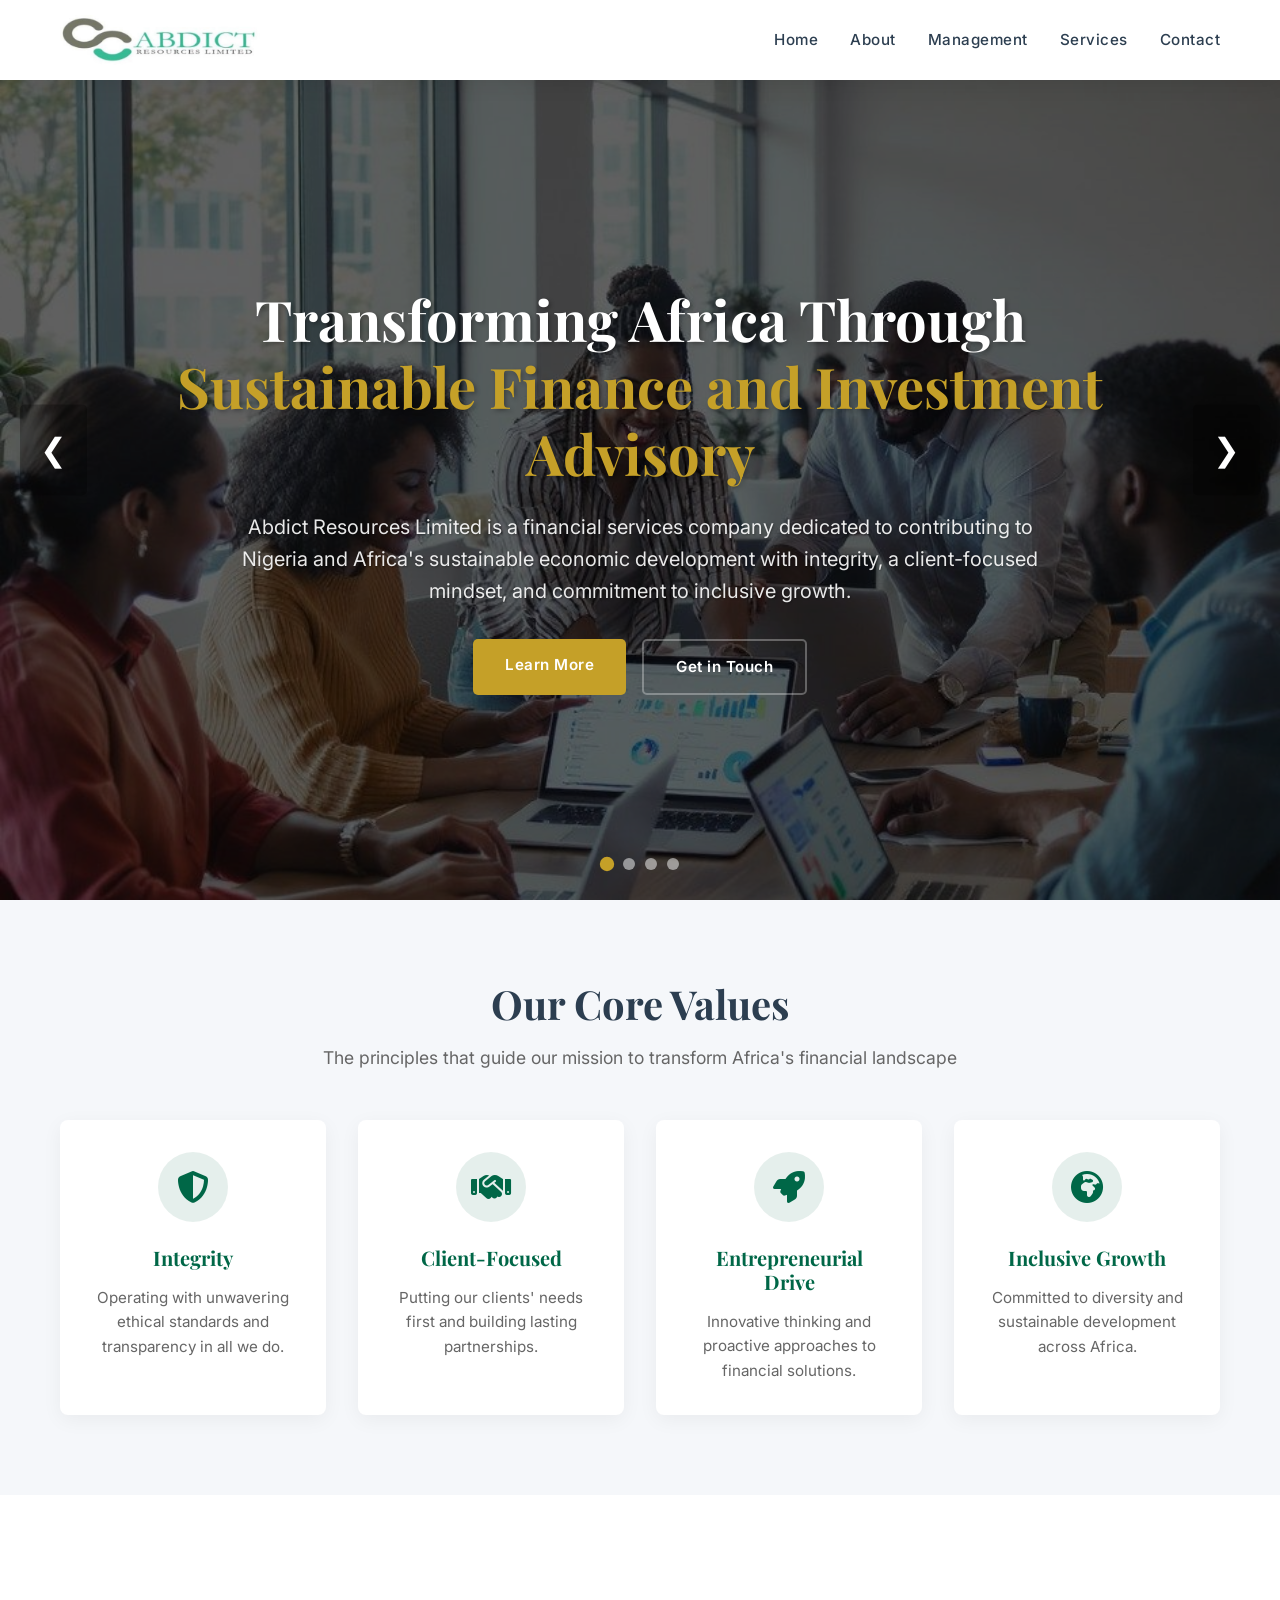
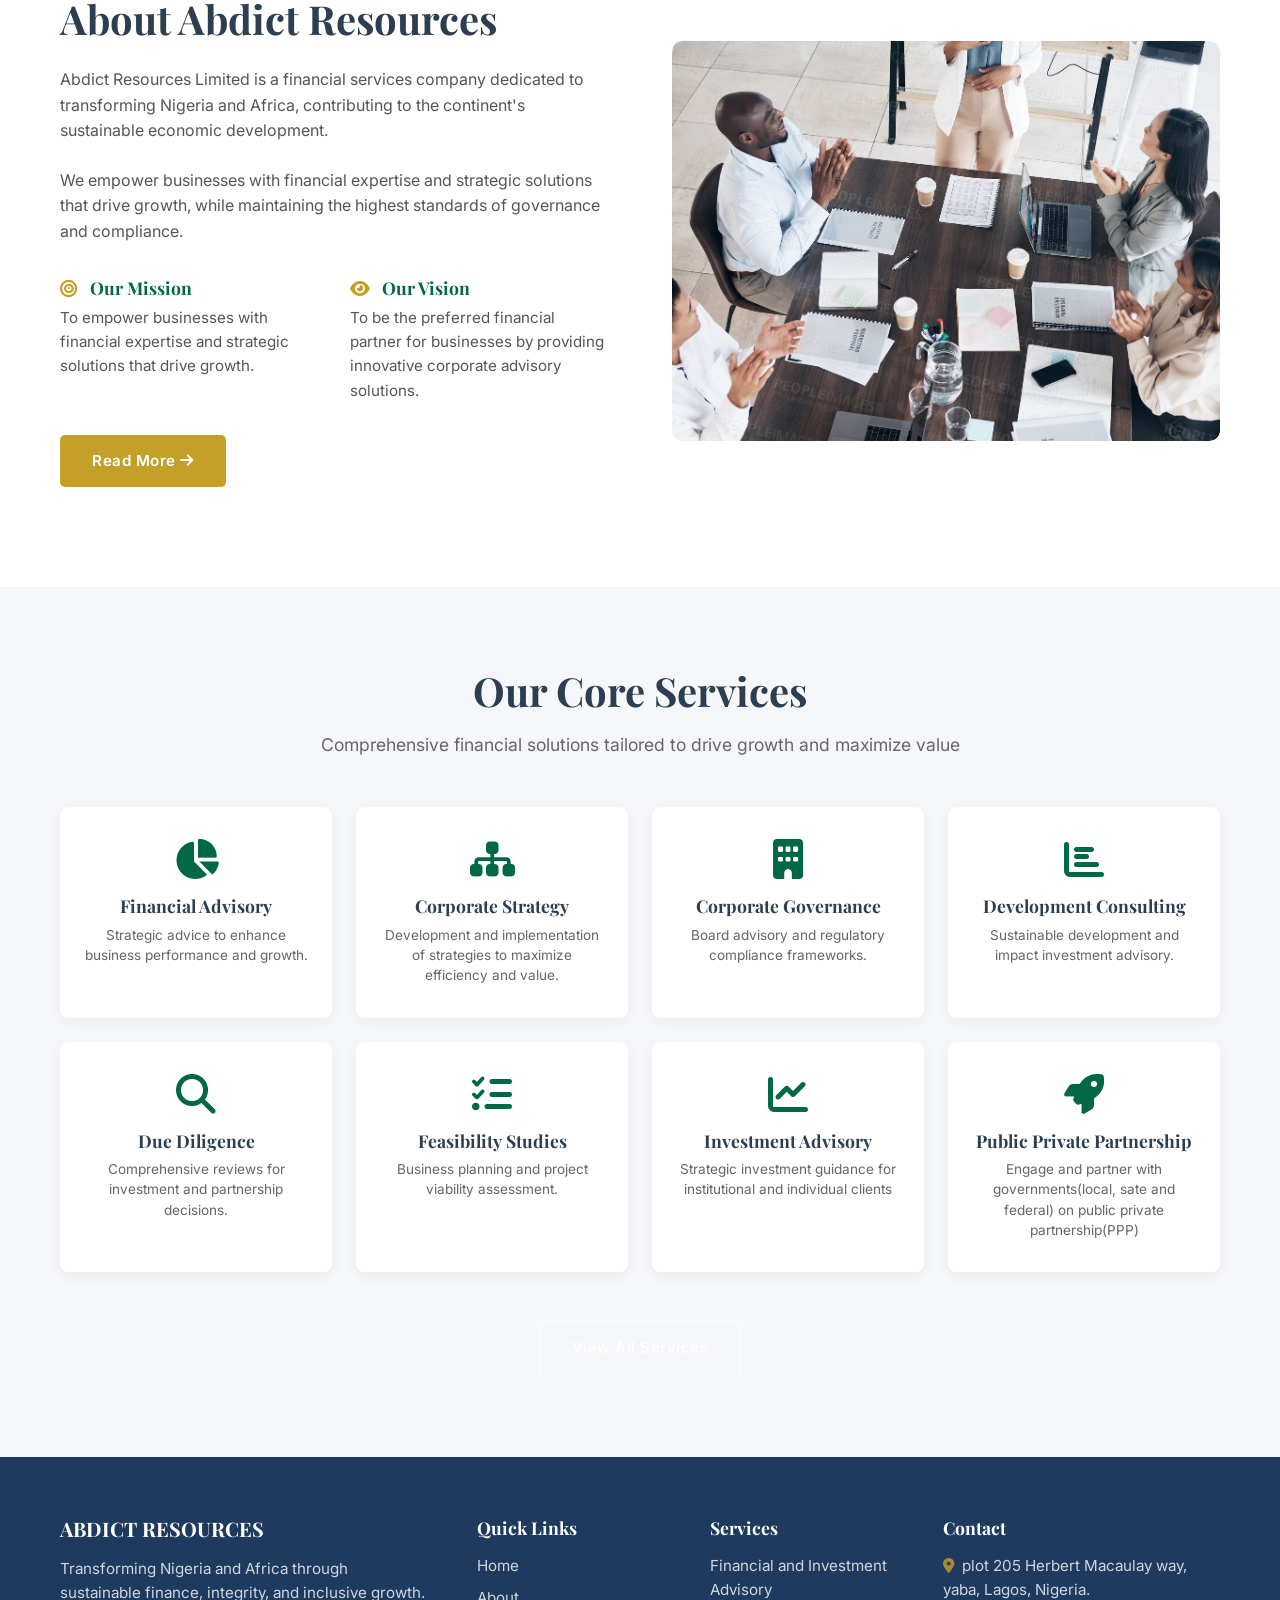
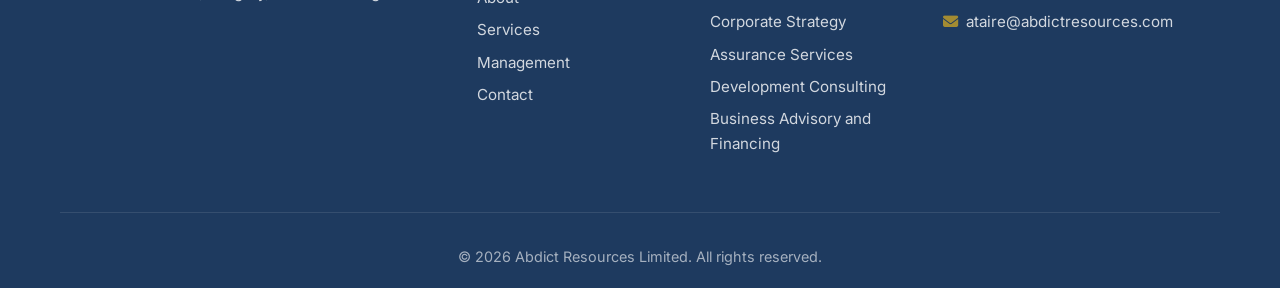
<file: index.html>
<!DOCTYPE html>
<html lang="en">
<head>
    <meta charset="UTF-8">
    <meta name="viewport" content="width=device-width, initial-scale=1.0">
    <title>Abdict Resources Limited </title>
    
    <!-- CSS -->
    <link rel="stylesheet" href="css/style.css">
    
    <!-- Fonts -->
    <link rel="preconnect" href="https://fonts.googleapis.com">
    <link rel="preconnect" href="https://fonts.gstatic.com" crossorigin>
    <link href="https://fonts.googleapis.com/css2?family=Inter:wght@300;400;500;600;700&family=Playfair+Display:wght@400;500;600;700&display=swap" rel="stylesheet">
    
    <!-- Font Awesome for icons (free) -->
    <link rel="stylesheet" href="https://cdnjs.cloudflare.com/ajax/libs/font-awesome/6.4.0/css/all.min.css">
</head>
<body>
    <!-- Navigation -->
    <nav class="navbar">
        <div class="container">
           <div class="logo">
            <a href="index.html">
                <img src="img/WPS Photos(1).jpeg" alt="Abdict Resources Limited" class="logo-img">
                    </a>
                        </div>
            <ul class="nav-menu">
                <li><a href="index.html">Home</a></li>
                <li><a href="about.html">About</a></li>
                <li><a href="management.html">Management</a></li>
                <li><a href="services.html">Services</a></li>      
                <li><a href="contact.html">Contact</a></li>
                

            </ul>
            <div class="hamburger">
                <span></span>
                <span></span>
                <span></span>
            </div>
        </div>
    </nav>

<!-- Hero Section with Slideshow -->
<header class="hero-slideshow">
    <!-- Slideshow Images -->
    <div class="slideshow-container">
        <div class="slide fade" style="background-image: url('img/a8622ae5703fb1e8181c714f00ff1347.jpg');"></div>
        <div class="slide fade" style="background-image: url('img/658e8fe6f6fde5656c959b6e1db2bc47.jpg');"></div>
        <div class="slide fade" style="background-image: url('img/c0d6250820a561744b27cc63d43e504d.jpg');"></div>
        <div class="slide fade" style="background-image: url('img/b24cfbbc38ca74e1e94d313a328bd65e.jpg');"></div>
    </div>
    
    <!-- Dark Overlay (makes text readable) -->
    <div class="hero-overlay"></div>
    
    <!-- Hero Content (same as before) -->
    <div class="hero-content">
        <div class="container">
            <h1>Transforming Africa Through <br><span>Sustainable Finance and Investment Advisory</span></h1>
            <p class="hero-text">Abdict Resources Limited is a financial services company dedicated to contributing to Nigeria and Africa's sustainable economic development with integrity, a client-focused mindset, and commitment to inclusive growth.</p>
            <div class="hero-buttons">
                <a href="about.html" class="btn btn-primary">Learn More</a>
                <a href="contact.html" class="btn btn-secondary">Get in Touch</a>
            </div>
        </div>
    </div>
    
    <!-- Slideshow Navigation Dots -->
    <div class="slideshow-dots">
        <span class="dot" onclick="currentSlide(1)"></span>
        <span class="dot" onclick="currentSlide(2)"></span>
        <span class="dot" onclick="currentSlide(3)"></span>
        <span class="dot" onclick="currentSlide(4)"></span>
    </div>
    
    <!-- Next/Prev Buttons (optional) -->
    <a class="slide-prev" onclick="changeSlide(-1)">❮</a>
    <a class="slide-next" onclick="changeSlide(1)">❯</a>
</header>

    <!-- Values Section -->
    <section class="values">
        <div class="container">
            <h2>Our Core Values</h2>
            <p class="section-subtitle">The principles that guide our mission to transform Africa's financial landscape</p>
            <div class="values-grid">
                <div class="value-card">
                    <div class="value-icon">
                        <i class="fas fa-shield-alt"></i>
                    </div>
                    <h3>Integrity</h3>
                    <p>Operating with unwavering ethical standards and transparency in all we do.</p>
                </div>
                <div class="value-card">
                    <div class="value-icon">
                        <i class="fas fa-handshake"></i>
                    </div>
                    <h3>Client-Focused</h3>
                    <p>Putting our clients' needs first and building lasting partnerships.</p>
                </div>
                <div class="value-card">
                    <div class="value-icon">
                        <i class="fas fa-rocket"></i>
                    </div>
                    <h3>Entrepreneurial Drive</h3>
                    <p>Innovative thinking and proactive approaches to financial solutions.</p>
                </div>
                <div class="value-card">
                    <div class="value-icon">
                        <i class="fas fa-globe-africa"></i>
                    </div>
                    <h3>Inclusive Growth</h3>
                    <p>Committed to diversity and sustainable development across Africa.</p>
                </div>
            </div>
        </div>
    </section>

    <!-- About Preview -->
    <section class="about-preview">
        <div class="container">
            <div class="about-grid">
                <div class="about-content">
                    <h2>About Abdict Resources</h2>
                    <p>Abdict Resources Limited is a financial services company dedicated to transforming Nigeria and  Africa, contributing to the continent's sustainable economic development.</p>
                    <p>We empower businesses with financial expertise and strategic solutions that drive growth, while maintaining the highest standards of governance and compliance.</p>
                    <div class="mission-vision">
                        <div class="mission">
                            <h4><i class="fas fa-bullseye"></i> Our Mission</h4>
                            <p>To empower businesses with financial expertise and strategic solutions that drive growth.</p>
                        </div>
                        <div class="vision">
                            <h4><i class="fas fa-eye"></i> Our Vision</h4>
                            <p>To be the preferred financial partner for businesses by providing innovative corporate advisory solutions.</p>
                        </div>
                    </div>
                    <a href="about.html" class="btn btn-primary">Read More <i class="fas fa-arrow-right"></i></a>
                </div>
               
                <div class="about-image">
                 <img src="img/about preview.jpg" alt="Transforming Africa's Financial Future">
                        </div>
                
            </div>
        </div>
    </section>

    <!-- Services Preview -->
    <section class="services-preview">
        <div class="container">
            <h2>Our Core Services</h2>
            <p class="section-subtitle">Comprehensive financial solutions tailored to drive growth and maximize value</p>
            <div class="services-grid">
                <div class="service-card">
                    <i class="fas fa-chart-pie"></i>
                    <h3>Financial Advisory</h3>
                    <p>Strategic advice to enhance business performance and growth.</p>
                </div>
                <div class="service-card">
                    <i class="fas fa-sitemap"></i>
                    <h3>Corporate Strategy</h3>
                    <p>Development and implementation of strategies to maximize efficiency and value.</p>
                </div>
                <div class="service-card">
                    <i class="fas fa-building"></i>
                    <h3>Corporate Governance</h3>
                    <p>Board advisory and regulatory compliance frameworks.</p>
                </div>
                <div class="service-card">
                    <i class="fas fa-chart-bar"></i>
                    <h3>Development Consulting</h3>
                    <p>Sustainable development and impact investment advisory.</p>
                </div>
                <div class="service-card">
                    <i class="fas fa-search"></i>
                    <h3>Due Diligence</h3>
                    <p>Comprehensive reviews for investment and partnership decisions.</p>
                </div>
                <div class="service-card">
                    <i class="fas fa-tasks"></i>
                    <h3>Feasibility Studies</h3>
                    <p>Business planning and project viability assessment.</p>
                </div>
                <div class = "service-card">
                    <i class="fas fa-chart-line"></i> 
                    <h3>Investment Advisory</h3>
                    <p>Strategic investment guidance for institutional and individual clients</p>

                </div>
                
                <div class = "service-card">
                    <i class="fas fa-rocket"></i> 
                    <h3>Public Private Partnership</h3>
                    <p>Engage and partner with governments(local, sate and federal) on public private partnership(PPP)</p>

                </div>
            </div>
            <div class="center-btn">
                <a href="services.html" class="btn btn-secondary">View All Services</a>
            </div>
        </div>
    </section>

    <!-- Investment Teaser 
    <section class="investment-teaser">
        <div class="container">
            <div class="teaser-content">
                <h2>Exclusive Investment Opportunity</h2>
                <p>Access Nigeria's high-yield sovereign instruments (16-21%) with fully hedged FX risk. Structured USD 20 million facility with 7-year tenor and equity participation.</p>
                <div class="teaser-highlights">
                    <div class="highlight">
                        <span>SOFR + 1%</span>
                        <small>Interest Rate</small>
                    </div>
                    <div class="highlight">
                        <span>7 Years</span>
                        <small>Tenor</small>
                    </div>
                    <div class="highlight">
                        <span>2 Years</span>
                        <small>Interest Moratorium</small>
                    </div>
                    <div class="highlight">
                        <span>40%</span>
                        <small>Dividend Payout</small>
                    </div>
                </div>
                <a href="investment.html" class="btn btn-primary">View Investment Details</a>
            </div>
        </div>
    </section>
-->

   
     <!-- Footer -->
    <footer class="footer">
        <div class="container">
            <div class="footer-grid">
                <div class="footer-about">
                    <h3>ABDICT RESOURCES</h3>
                    <p>Transforming Nigeria and  Africa through sustainable finance, integrity, and inclusive growth.</p>
                </div>
                <div class="footer-links">
                    <h4>Quick Links</h4>
                    <ul>
                        <li><a href="index.html">Home</a></li>
                        <li><a href="about.html">About</a></li>
                        <li><a href="services.html">Services</a></li>
                        <li><a href="management.html">Management</a></li>
                        <li><a href="contact.html">Contact</a></li>
                    </ul>
                </div>
                <div class="footer-services">
                    <h4>Services</h4>
                    <ul>
                        <li>Financial and Investment  Advisory</li>
                        <li>Corporate Strategy</li>
                        <li>Assurance Services</li>
                        <li>Development Consulting</li>
                        <li>Business Advisory and Financing</li>
                    </ul>
                </div>
                <div class="footer-contact">
                    <h4>Contact</h4>
                    <p><i class="fas fa-map-marker-alt"></i>plot 205 Herbert Macaulay way, yaba, Lagos, Nigeria. </p>
                   <p><i class="fas fa-envelope"></i><a href="mailto:ataire@abdictresources.com">ataire@abdictresources.com</a></p>
                </div>
            </div>
            <div class="footer-bottom">
                <p>&copy; 2026 Abdict Resources Limited. All rights reserved.</p>
            </div>
        </div>
    </footer>

    <!-- JavaScript -->
    <script src="js/main.js"></script>
</body>
</html>
</file>
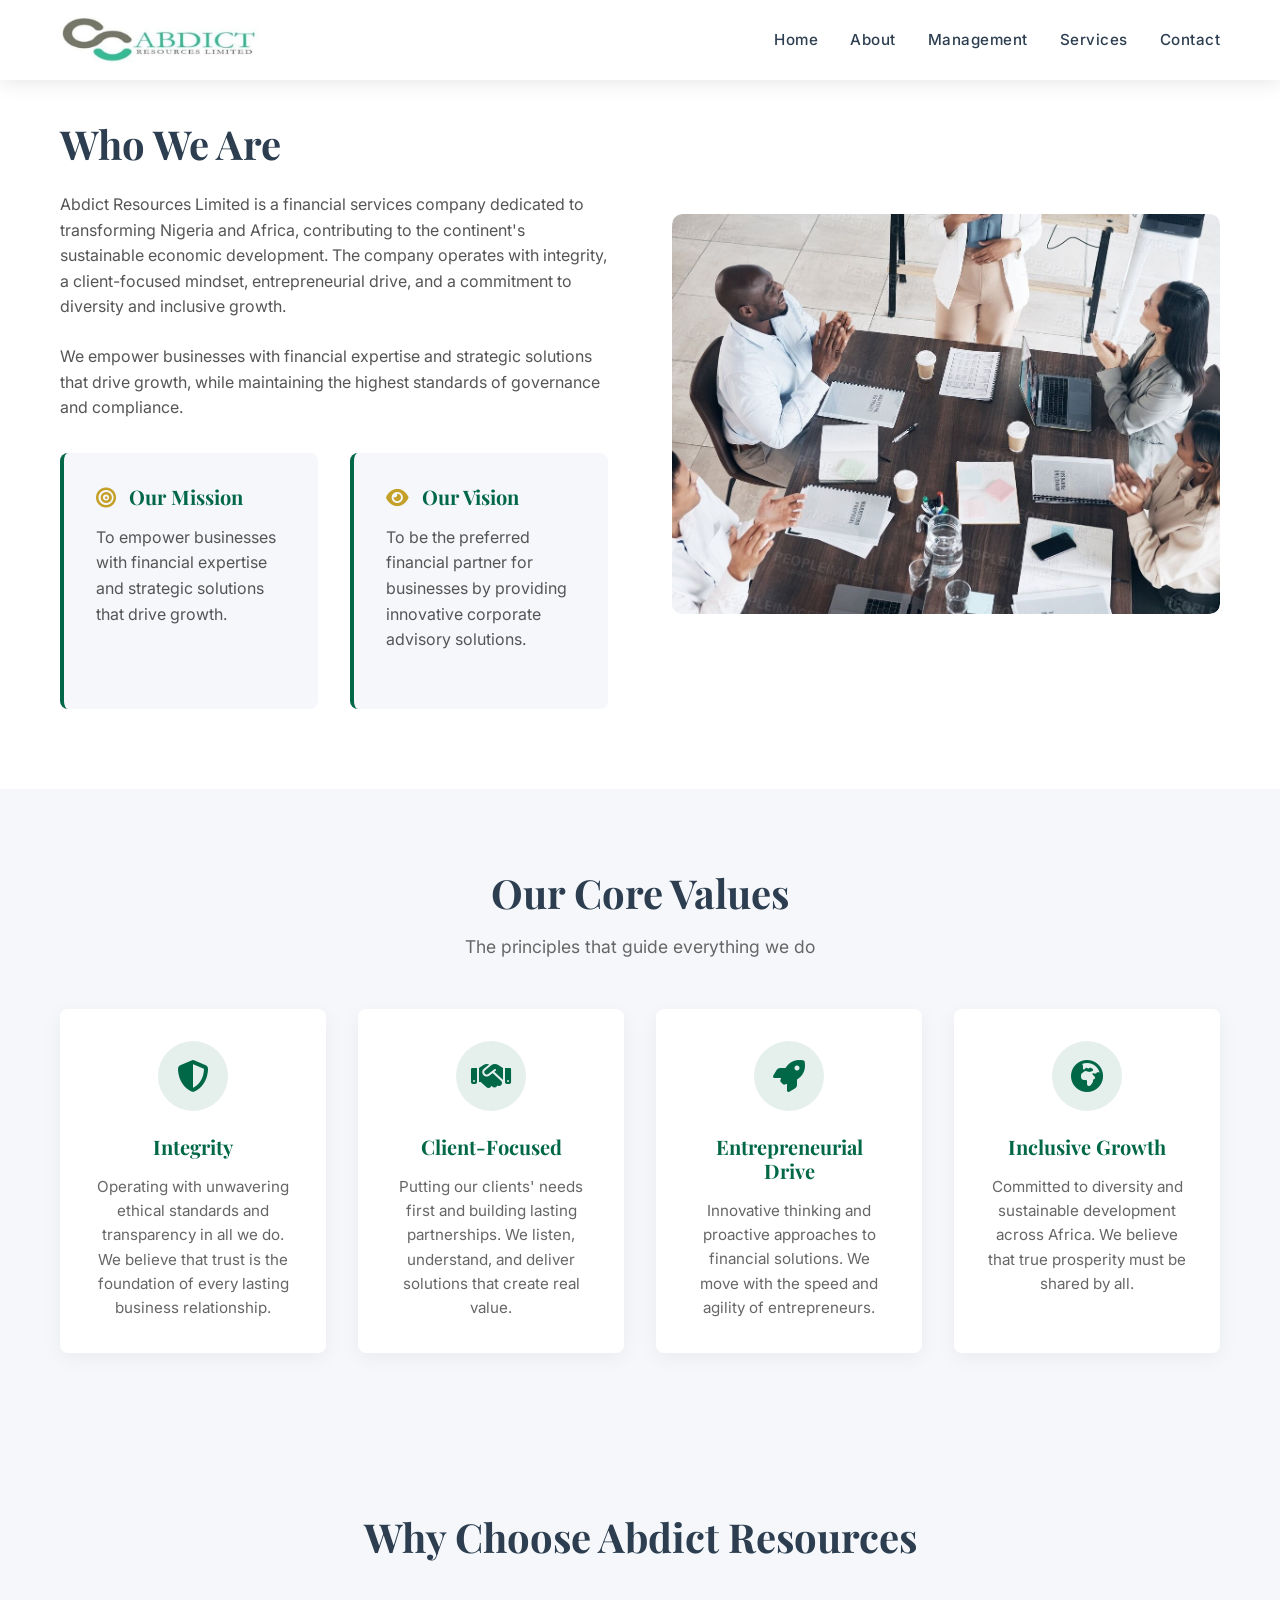
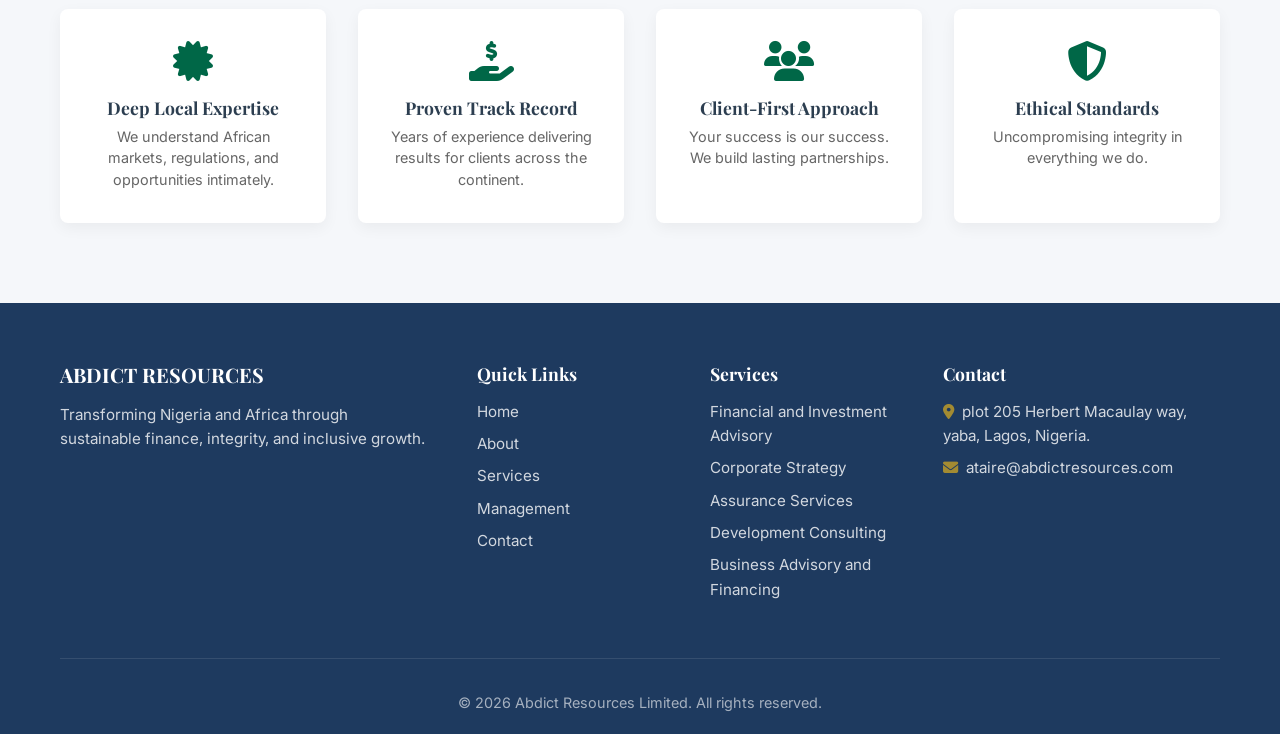
<file: about.html>
<!DOCTYPE html>
<html lang="en">
<head>
    <meta charset="UTF-8">
    <meta name="viewport" content="width=device-width, initial-scale=1.0">
    <title>About Us - Abdict Resources Limited</title>
    
    <!-- CSS -->
    <link rel="stylesheet" href="css/style.css">
    
    <!-- Fonts -->
    <link rel="preconnect" href="https://fonts.googleapis.com">
    <link rel="preconnect" href="https://fonts.gstatic.com" crossorigin>
    <link href="https://fonts.googleapis.com/css2?family=Inter:wght@300;400;500;600;700&family=Playfair+Display:wght@400;500;600;700&display=swap" rel="stylesheet">
    
    <!-- Font Awesome -->
    <link rel="stylesheet" href="https://cdnjs.cloudflare.com/ajax/libs/font-awesome/6.4.0/css/all.min.css">
</head>
<body>
    
   <!-- Navigation -->
    <nav class="navbar">
        <div class="container">
           <div class="logo">
            <a href="index.html">
                <img src="img/WPS Photos(1).jpeg" alt="Abdict Resources Limited" class="logo-img">
                    </a>
                        </div>
            <ul class="nav-menu">
                <li><a href="index.html">Home</a></li>
                <li><a href="about.html">About</a></li>
                <li><a href="management.html">Management</a></li>
                <li><a href="services.html">Services</a></li>      
                <li><a href="contact.html">Contact</a></li>

            </ul>
            <div class="hamburger">
                <span></span>
                <span></span>
                <span></span>
            </div>
        </div>
    </nav>

    <!-- Page Header 
    <section class="page-header">
        <div class="container">
            <h1>About Us</h1>
            <p>Transforming Africa through sustainable finance, integrity, and inclusive growth</p>
        </div>
    </section>
-->
    <!-- Company Overview Section -->
    <section class="about-overview" style="padding-top: 120px;">
        <div class="container">
            <div class="about-grid">
                <div class="about-content">
                    <h2>Who We Are</h2>
                    <p>Abdict Resources Limited is a financial services company dedicated to transforming Nigeria and Africa, contributing to the continent's sustainable economic development. The company operates with integrity, a client-focused mindset, entrepreneurial drive, and a commitment to diversity and inclusive growth.</p>
                    <p>We empower businesses with financial expertise and strategic solutions that drive growth, while maintaining the highest standards of governance and compliance.</p>
                    
                    <div class="mission-vision-box">
                        <div class="mission-box">
                            <h3><i class="fas fa-bullseye"></i> Our Mission</h3>
                            <p>To empower businesses with financial expertise and strategic solutions that drive growth.</p>
                        </div>
                        <div class="vision-box">
                            <h3><i class="fas fa-eye"></i> Our Vision</h3>
                            <p>To be the preferred financial partner for businesses by providing innovative corporate advisory solutions.</p>
                        </div>
                    </div>
                </div>
                <div class="about-image">
                 <img src="img/about preview.jpg" alt="Transforming Africa's Financial Future">
                        </div>
            </div>
        </div>
    </section>

    <!-- Values Section -->
    <section class="values-detailed">
        <div class="container">
            <h2>Our Core Values</h2>
            <p class="section-subtitle">The principles that guide everything we do</p>
            
            <div class="values-grid">
                <div class="value-card">
                    <div class="value-icon">
                        <i class="fas fa-shield-alt"></i>
                    </div>
                    <h3>Integrity</h3>
                    <p>Operating with unwavering ethical standards and transparency in all we do. We believe that trust is the foundation of every lasting business relationship.</p>
                </div>
                <div class="value-card">
                    <div class="value-icon">
                        <i class="fas fa-handshake"></i>
                    </div>
                    <h3>Client-Focused</h3>
                    <p>Putting our clients' needs first and building lasting partnerships. We listen, understand, and deliver solutions that create real value.</p>
                </div>
                <div class="value-card">
                    <div class="value-icon">
                        <i class="fas fa-rocket"></i>
                    </div>
                    <h3>Entrepreneurial Drive</h3>
                    <p>Innovative thinking and proactive approaches to financial solutions. We move with the speed and agility of entrepreneurs.</p>
                </div>
                <div class="value-card">
                    <div class="value-icon">
                        <i class="fas fa-globe-africa"></i>
                    </div>
                    <h3>Inclusive Growth</h3>
                    <p>Committed to diversity and sustainable development across Africa. We believe that true prosperity must be shared by all.</p>
                </div>
            </div>
        </div>
    </section>

    <!-- Why Choose Us Section -->
    <section class="why-choose-us">
        <div class="container">
            <h2>Why Choose Abdict Resources</h2>
            <div class="features-grid">
                <div class="feature-item">
                    <i class="fas fa-certificate"></i>
                    <h4>Deep Local Expertise</h4>
                    <p>We understand African markets, regulations, and opportunities intimately.</p>
                </div>
                <div class="feature-item">
                    <i class="fas fa-hand-holding-usd"></i>
                    <h4>Proven Track Record</h4>
                    <p>Years of experience delivering results for clients across the continent.</p>
                </div>
                <div class="feature-item">
                    <i class="fas fa-users"></i>
                    <h4>Client-First Approach</h4>
                    <p>Your success is our success. We build lasting partnerships.</p>
                </div>
                <div class="feature-item">
                    <i class="fas fa-shield-alt"></i>
                    <h4>Ethical Standards</h4>
                    <p>Uncompromising integrity in everything we do.</p>
                </div>
            </div>
        </div>
    </section>

     
     <!-- Footer -->
    <footer class="footer">
        <div class="container">
            <div class="footer-grid">
                <div class="footer-about">
                    <h3>ABDICT RESOURCES</h3>
                    <p>Transforming Nigeria and  Africa through sustainable finance, integrity, and inclusive growth.</p>
                </div>
                <div class="footer-links">
                    <h4>Quick Links</h4>
                    <ul>
                        <li><a href="index.html">Home</a></li>
                        <li><a href="about.html">About</a></li>
                        <li><a href="services.html">Services</a></li>
                        <li><a href="management.html">Management</a></li>
                        <li><a href="contact.html">Contact</a></li>
                    </ul>
                </div>
                <div class="footer-services">
                    <h4>Services</h4>
                    <ul>
                        <li>Financial and Investment  Advisory</li>
                        <li>Corporate Strategy</li>
                        <li>Assurance Services</li>
                        <li>Development Consulting</li>
                        <li>Business Advisory and Financing</li>
                    </ul>
                </div>
                <div class="footer-contact">
                    <h4>Contact</h4>
                    <p><i class="fas fa-map-marker-alt"></i>plot 205 Herbert Macaulay way, yaba, Lagos, Nigeria. </p>
                    <p><i class="fas fa-envelope"></i><a href="mailto:ataire@abdictresources.com">ataire@abdictresources.com</a></p>
                </div>
            </div>
            <div class="footer-bottom">
                <p>&copy; 2026 Abdict Resources Limited. All rights reserved.</p>
            </div>
        </div>
    </footer>

    <!-- JavaScript -->
    <script src="js/main.js"></script>
</body>
</html>
</file>
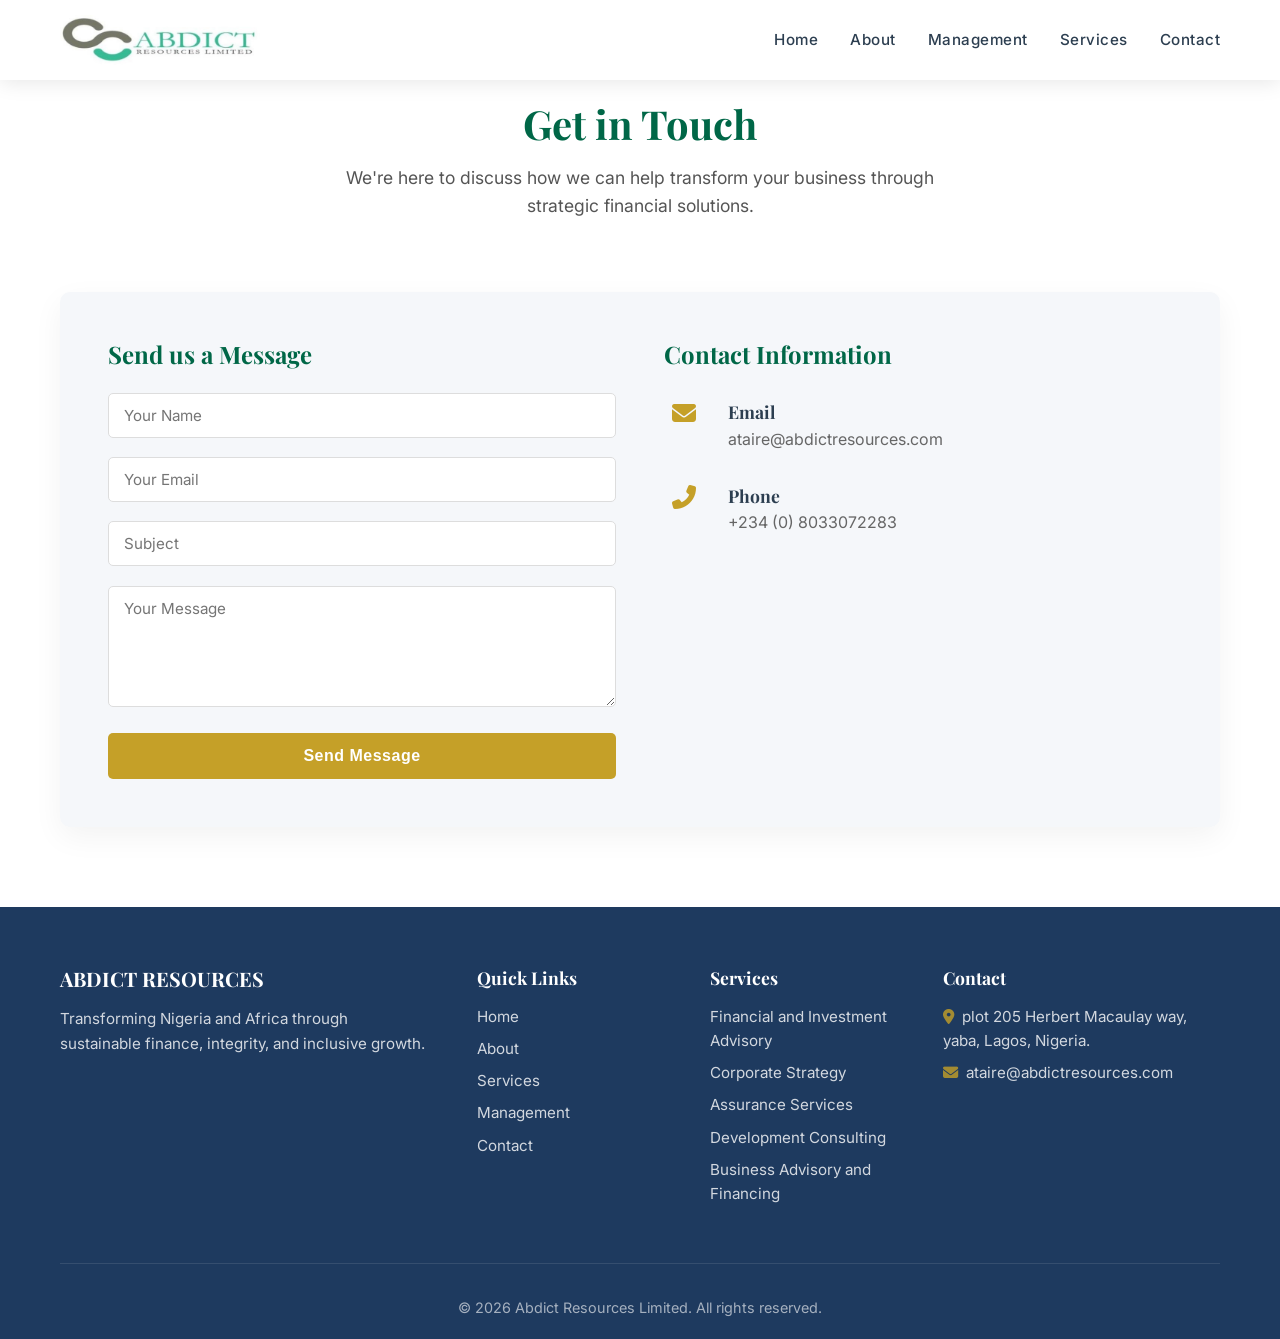
<file: contact.html>
<!DOCTYPE html>
<html lang="en">
<head>
    <meta charset="UTF-8">
    <meta name="viewport" content="width=device-width, initial-scale=1.0">
    <title>Contact Us - Abdict Resources Limited</title>
    
    <!-- CSS -->
    <link rel="stylesheet" href="css/style.css">
    
    <!-- Fonts -->
    <link rel="preconnect" href="https://fonts.googleapis.com">
    <link rel="preconnect" href="https://fonts.gstatic.com" crossorigin>
    <link href="https://fonts.googleapis.com/css2?family=Inter:wght@300;400;500;600;700&family=Playfair+Display:wght@400;500;600;700&display=swap" rel="stylesheet">
    
    <!-- Font Awesome -->
    <link rel="stylesheet" href="https://cdnjs.cloudflare.com/ajax/libs/font-awesome/6.4.0/css/all.min.css">
</head>
<body>
      <!-- Navigation -->
    <nav class="navbar">
        <div class="container">
           <div class="logo">
            <a href="index.html">
                <img src="img/WPS Photos(1).jpeg" alt="Abdict Resources Limited" class="logo-img">
                    </a>
                        </div>
            <ul class="nav-menu">
                <li><a href="index.html">Home</a></li>
                <li><a href="about.html">About</a></li>
                <li><a href="management.html">Management</a></li>
                <li><a href="services.html">Services</a></li>      
                <li><a href="contact.html">Contact</a></li>

            </ul>
            <div class="hamburger">
                <span></span>
                <span></span>
                <span></span>
            </div>
        </div>
    </nav>

    <!-- Contact Intro - First Section -->
    <section class="contact-intro first-section">
        <div class="container">
            <h2>Get in Touch</h2>
            <p>We're here to discuss how we can help transform your business through strategic financial solutions.</p>
        </div>
    </section>

    <!-- Contact Grid -->
    <section class="contact-grid">
        <div class="container">
            <div class="contact-wrapper">
                <!-- Contact Form -->
                <div class="contact-form">
                    <h3>Send us a Message</h3>
                    <form action="https://formspree.io/f/xzdalozj" method="POST">
                        <div class="form-group">
                            <input type="text" name="name" placeholder="Your Name" required>
                        </div>
                        <div class="form-group">
                            <input type="email" name="email" placeholder="Your Email" required>
                        </div>
                        <div class="form-group">
                            <input type="text" name="subject" placeholder="Subject">
                        </div>
                        <div class="form-group">
                            <textarea name="message" rows="5" placeholder="Your Message" required></textarea>
                        </div>
                        <button type="submit" class="btn btn-primary">Send Message</button>
                    </form>
                </div>

                <!-- Contact Information -->
                <div class="contact-info">
                    <h3>Contact Information</h3>

                    <div class="info-item">
                        <i class="fas fa-envelope"></i>
                        <div>
                            <h4>Email</h4>
                            <p>ataire@abdictresources.com</p>
                        </div>
                    </div>

                    <div class="info-item">
                        <i class="fas fa-phone-alt"></i>
                        <div>
                            <h4>Phone</h4>
                            <p>+234 (0) 8033072283</p>
                        </div>
                    </div>

                    <!-- Social Media Links 
                    <div class="social-links">
                        <h4>Follow Us</h4>
                        <div class="social-icons">
                            <a href="#" target="_blank"><i class="fab fa-linkedin-in"></i></a>
                            <a href="#" target="_blank"><i class="fab fa-twitter"></i></a>
                            <a href="#" target="_blank"><i class="fab fa-facebook-f"></i></a>
                            <a href="#" target="_blank"><i class="fab fa-instagram"></i></a>
                        </div>
                        -->
                    </div>
                </div>
            </div>
        </div>
    </section>

    <!-- Map Section 
    <section class="map-section">
        <div class="container">
            <div class="map-placeholder">
                <i class="fas fa-map"></i>
                <p>Office Locations: Lagos, Nigeria • Accra, Ghana</p>
            </div>
        </div>
    </section>
-->
     <!-- Footer -->
    <footer class="footer">
        <div class="container">
            <div class="footer-grid">
                <div class="footer-about">
                    <h3>ABDICT RESOURCES</h3>
                    <p>Transforming Nigeria and  Africa through sustainable finance, integrity, and inclusive growth.</p>
                </div>
                <div class="footer-links">
                    <h4>Quick Links</h4>
                    <ul>
                        <li><a href="index.html">Home</a></li>
                        <li><a href="about.html">About</a></li>
                        <li><a href="services.html">Services</a></li>
                        <li><a href="management.html">Management</a></li>
                        <li><a href="contact.html">Contact</a></li>
                        
                    </ul>
                </div>
                <div class="footer-services">
                    <h4>Services</h4>
                    <ul>
                        <li>Financial and Investment  Advisory</li>
                        <li>Corporate Strategy</li>
                        <li>Assurance Services</li>
                        <li>Development Consulting</li>
                        <li>Business Advisory and Financing</li>
                    </ul>
                </div>
                <div class="footer-contact">
                    <h4>Contact</h4>
                    <p><i class="fas fa-map-marker-alt"></i>plot 205 Herbert Macaulay way, yaba, Lagos, Nigeria. </p>
                    <p><i class="fas fa-envelope"></i><a href="mailto:ataire@abdictresources.com">ataire@abdictresources.com</a></p>
                </div>
            </div>
            <div class="footer-bottom">
                <p>&copy; 2026 Abdict Resources Limited. All rights reserved.</p>
            </div>
        </div>
    </footer>

    <!-- JavaScript -->
    <script src="js/main.js"></script>
    <script>
        document.getElementById('currentYear').textContent = new Date().getFullYear();
    </script>
</body>
</html>
</file>
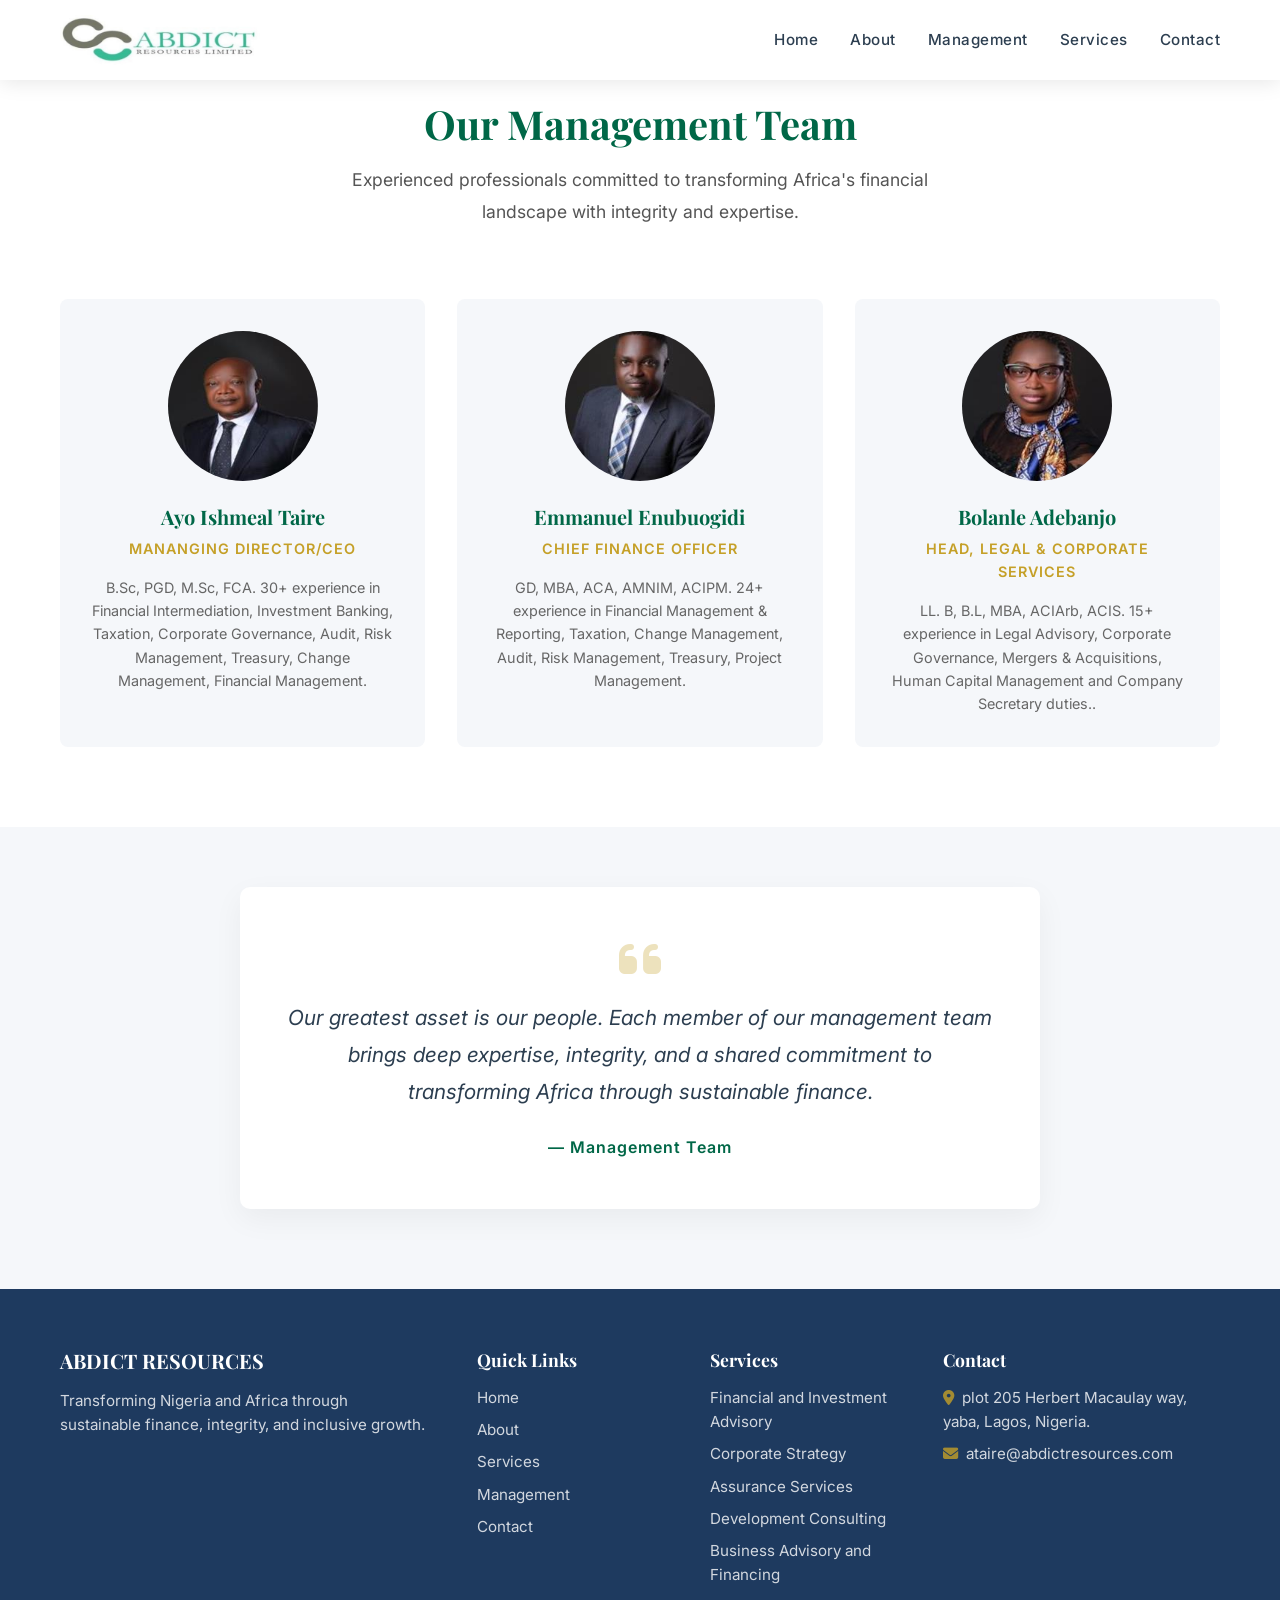
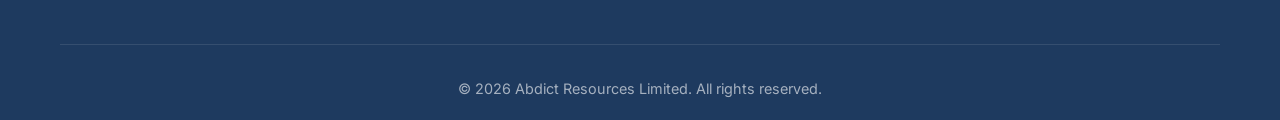
<file: management.html>
<!DOCTYPE html>
<html lang="en">
<head>
    <meta charset="UTF-8">
    <meta name="viewport" content="width=device-width, initial-scale=1.0">
    <title>Our Management Team - Abdict Resources Limited</title>
    
    <!-- CSS -->
    <link rel="stylesheet" href="css/style.css">
    
    <!-- Fonts -->
    <link rel="preconnect" href="https://fonts.googleapis.com">
    <link rel="preconnect" href="https://fonts.gstatic.com" crossorigin>
    <link href="https://fonts.googleapis.com/css2?family=Inter:wght@300;400;500;600;700&family=Playfair+Display:wght@400;500;600;700&display=swap" rel="stylesheet">
    
    <!-- Font Awesome -->
    <link rel="stylesheet" href="https://cdnjs.cloudflare.com/ajax/libs/font-awesome/6.4.0/css/all.min.css">
</head>
<body>
   <!-- Navigation -->
    <nav class="navbar">
        <div class="container">
           <div class="logo">
            <a href="index.html">
                <img src="img/WPS Photos(1).jpeg" alt="Abdict Resources Limited" class="logo-img">
                    </a>
                        </div>
            <ul class="nav-menu">
                <li><a href="index.html">Home</a></li>
                <li><a href="about.html">About</a></li>
                <li><a href="management.html">Management</a></li>
                <li><a href="services.html">Services</a></li>      
                <li><a href="contact.html">Contact</a></li>

            </ul>
            <div class="hamburger">
                <span></span>
                <span></span>
                <span></span>
            </div>
        </div>
    </nav>

    <!-- Page Intro - First Section -->
    <section class="management-intro first-section">
        <div class="container">
            <h2>Our Management Team</h2>
            <p>Experienced professionals committed to transforming Africa's financial landscape with integrity and expertise.</p>
        </div>
    </section>

    <!-- Management Team Grid -->
    <section class="management-grid-section">
        <div class="container">
            <div class="management-grid">
                
                               <!-- Team Member 1 -->
                <div class="team-member">
                    <div class="member-photo">
                        <img src="img/team/AYO-TAIRE.png" alt="Founder & CEO" onerror="this.style.display='none'; this.nextElementSibling.style.display='flex';">
                        <div class="photo-placeholder" style="display: none;">
                            <i class="fas fa-user-tie"></i>
                        </div>
                    </div>
                    <h3>Ayo Ishmeal Taire</h3>
                    <p class="member-title">Mananging Director/CEO</p>
                    <p class="member-bio">B.Sc, PGD, M.Sc, FCA. 30+ experience in Financial Intermediation, Investment Banking, Taxation, Corporate Governance, Audit, Risk Management, Treasury, Change Management, Financial Management.</p>
                </div>

                 <!-- Team Member 2  -->
                <div class="team-member">
                    <div class="member-photo">
                        <img src="img/team/EMMANUEL.png" alt="Chief Finance Officer" onerror="this.style.display='none'; this.nextElementSibling.style.display='flex';">
                        <div class="photo-placeholder" style="display: none;">
                            <i class="fas fa-user-tie"></i>
                        </div>
                    </div>
                    <h3>Emmanuel Enubuogidi</h3>
                    <p class="member-title">Chief Finance Officer</p>
                    <p class="member-bio">GD, MBA, ACA, AMNIM, ACIPM. 24+
experience in Financial Management & Reporting, Taxation, Change Management, Audit, Risk Management, Treasury, Project Management.</p>
                </div>

 <!-- Team Member 3 - Head of Investments -->
                <div class="team-member">
                    <div class="member-photo">
                        <img src="img/team/BOLANLE.png" alt="Head, Legal & Corporate Services" onerror="this.style.display='none'; this.nextElementSibling.style.display='flex';">
                        <div class="photo-placeholder" style="display: none;">
                            <i class="fas fa-user-tie"></i>
                        </div>
                    </div>
                    <h3>Bolanle Adebanjo</h3>
                    <p class="member-title">Head, Legal & Corporate Services</p>
                    <p class="member-bio">LL. B, B.L, MBA, ACIArb, ACIS. 15+
experience in Legal Advisory, Corporate Governance, Mergers & Acquisitions, Human Capital Management and Company Secretary
duties..</p>
                </div>

                
    </section>

    <!-- Optional: Leadership Philosophy / Quote -->
    <section class="leadership-quote">
        <div class="container">
            <div class="quote-box">
                <i class="fas fa-quote-left"></i>
                <p>Our greatest asset is our people. Each member of our management team brings deep expertise, integrity, and a shared commitment to transforming Africa through sustainable finance.</p>
                <div class="quote-author">— Management Team</div>
            </div>
        </div>
    </section>

  <!-- Footer -->
    <footer class="footer">
        <div class="container">
            <div class="footer-grid">
                <div class="footer-about">
                    <h3>ABDICT RESOURCES</h3>
                    <p>Transforming Nigeria and  Africa through sustainable finance, integrity, and inclusive growth.</p>
                </div>
                <div class="footer-links">
                    <h4>Quick Links</h4>
                    <ul>
                        <li><a href="index.html">Home</a></li>
                        <li><a href="about.html">About</a></li>
                        <li><a href="services.html">Services</a></li>
                        <li><a href="management.html">Management</a></li>
                        <li><a href="contact.html">Contact</a></li>
                    </ul>
                </div>
                <div class="footer-services">
                    <h4>Services</h4>
                    <ul>
                        <li>Financial and Investment  Advisory</li>
                        <li>Corporate Strategy</li>
                        <li>Assurance Services</li>
                        <li>Development Consulting</li>
                        <li>Business Advisory and Financing</li>
                    </ul>
                </div>
                <div class="footer-contact">
                    <h4>Contact</h4>
                    <p><i class="fas fa-map-marker-alt"></i>plot 205 Herbert Macaulay way, yaba, Lagos, Nigeria. </p>
                    <p><i class="fas fa-envelope"></i><a href="mailto:ataire@abdictresources.com">ataire@abdictresources.com</a></p>
                </div>
            </div>
            <div class="footer-bottom">
                <p>&copy; 2026 Abdict Resources Limited. All rights reserved.</p>
            </div>
        </div>
    </footer>

    <!-- JavaScript -->
    <script src="js/main.js"></script>
    <script>
        document.getElementById('currentYear').textContent = new Date().getFullYear();
    </script>
</body>
</file>
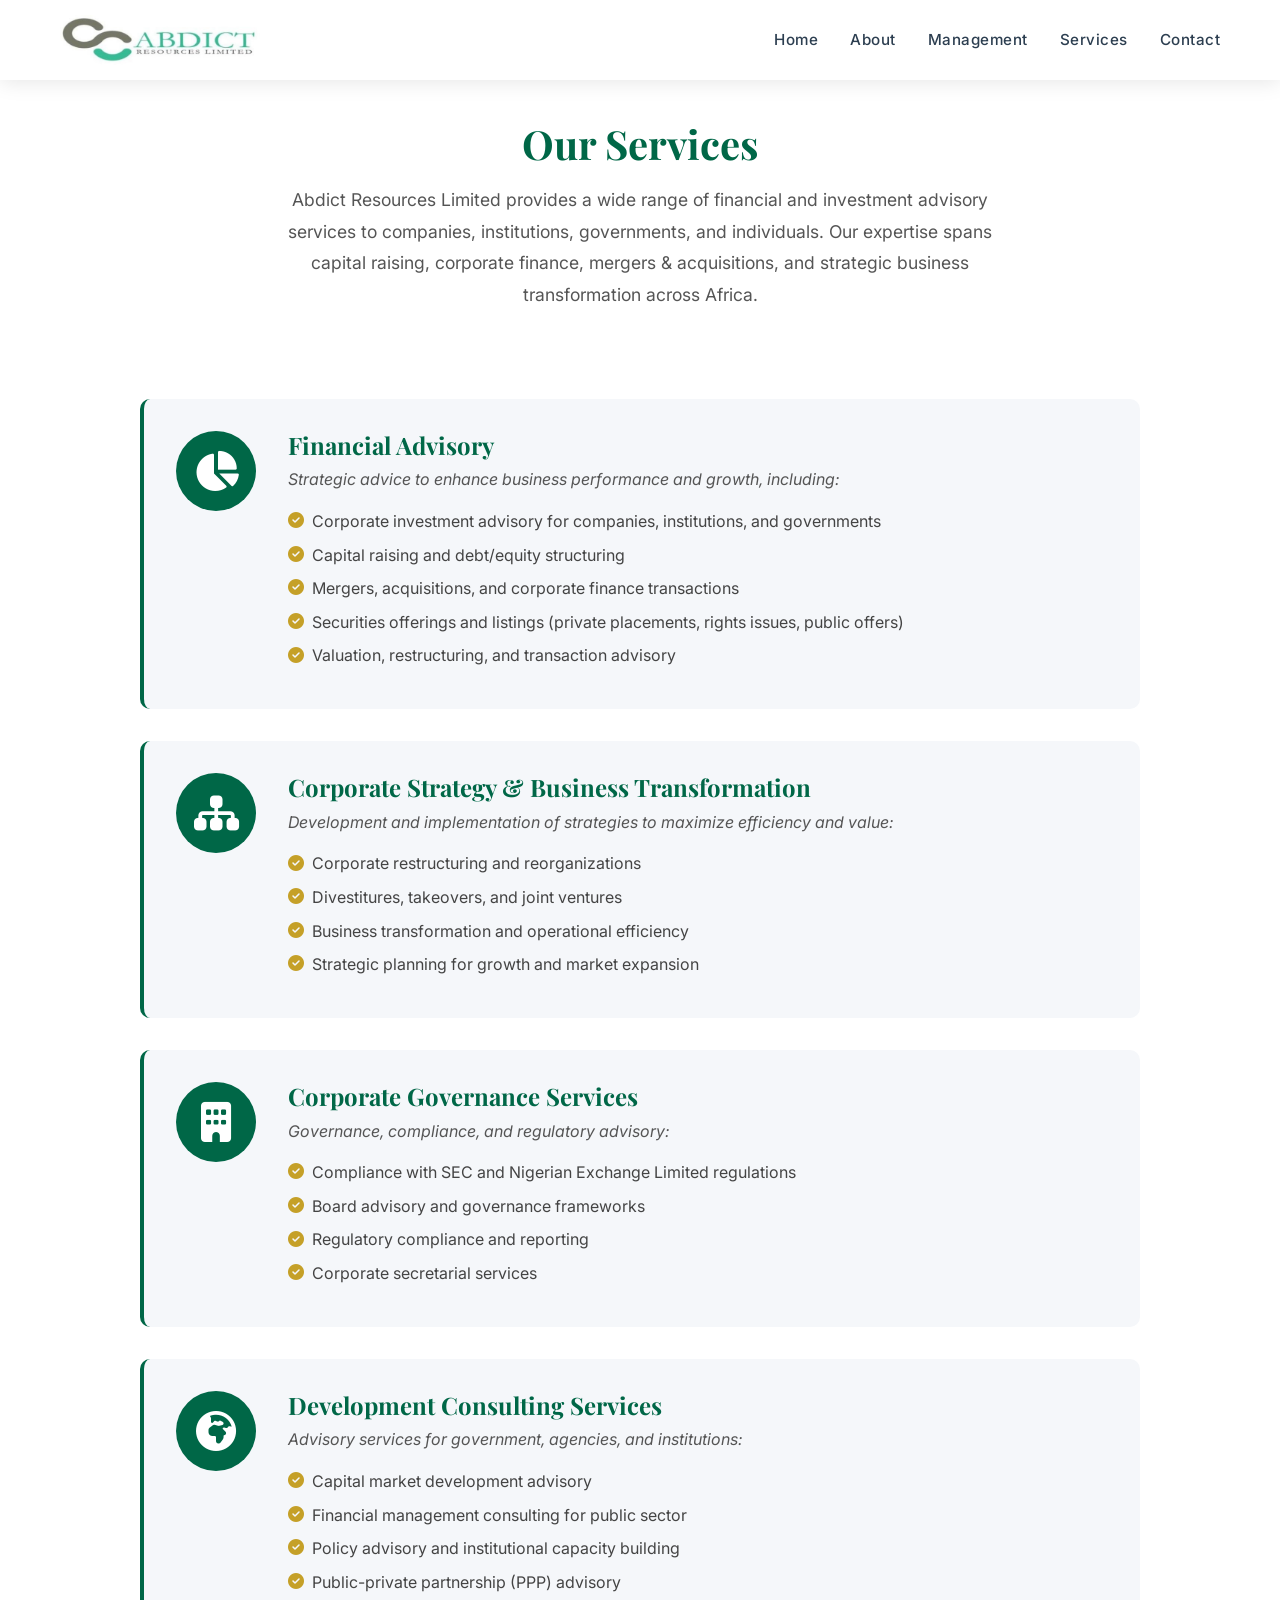
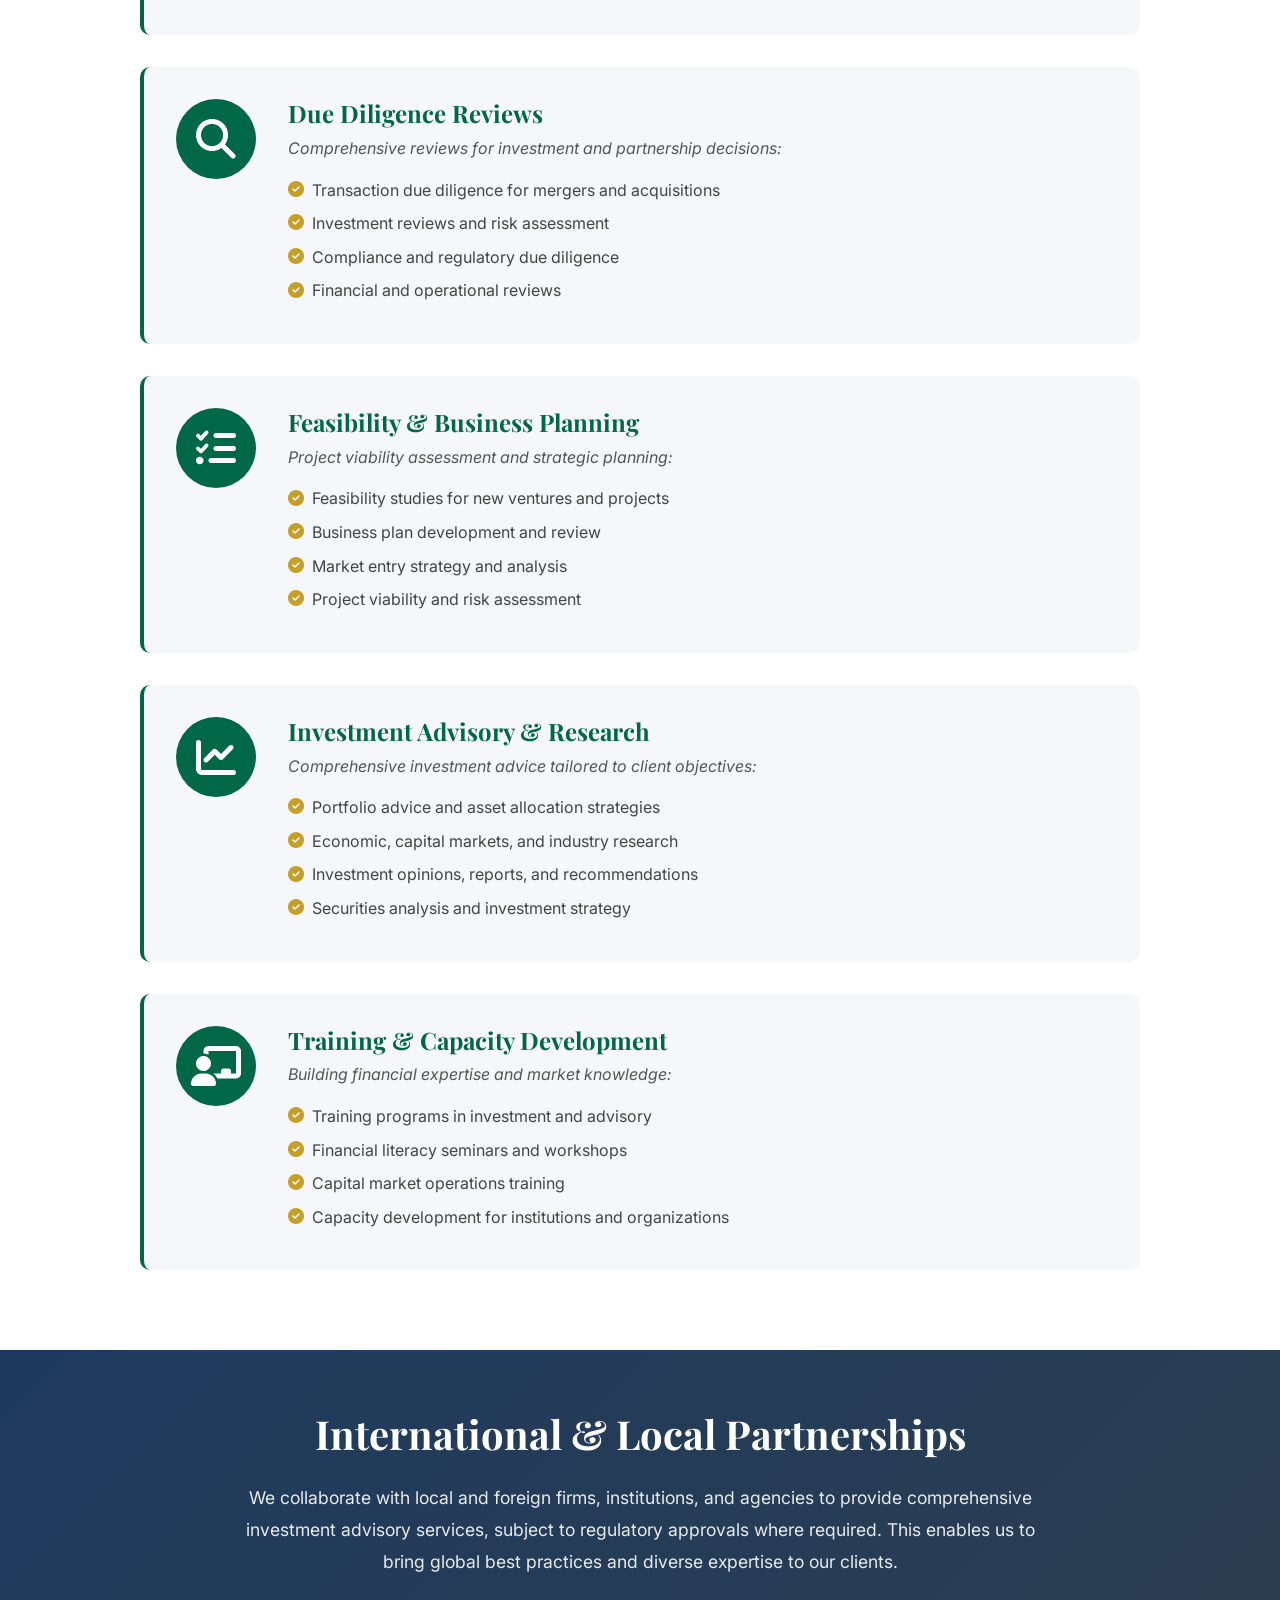
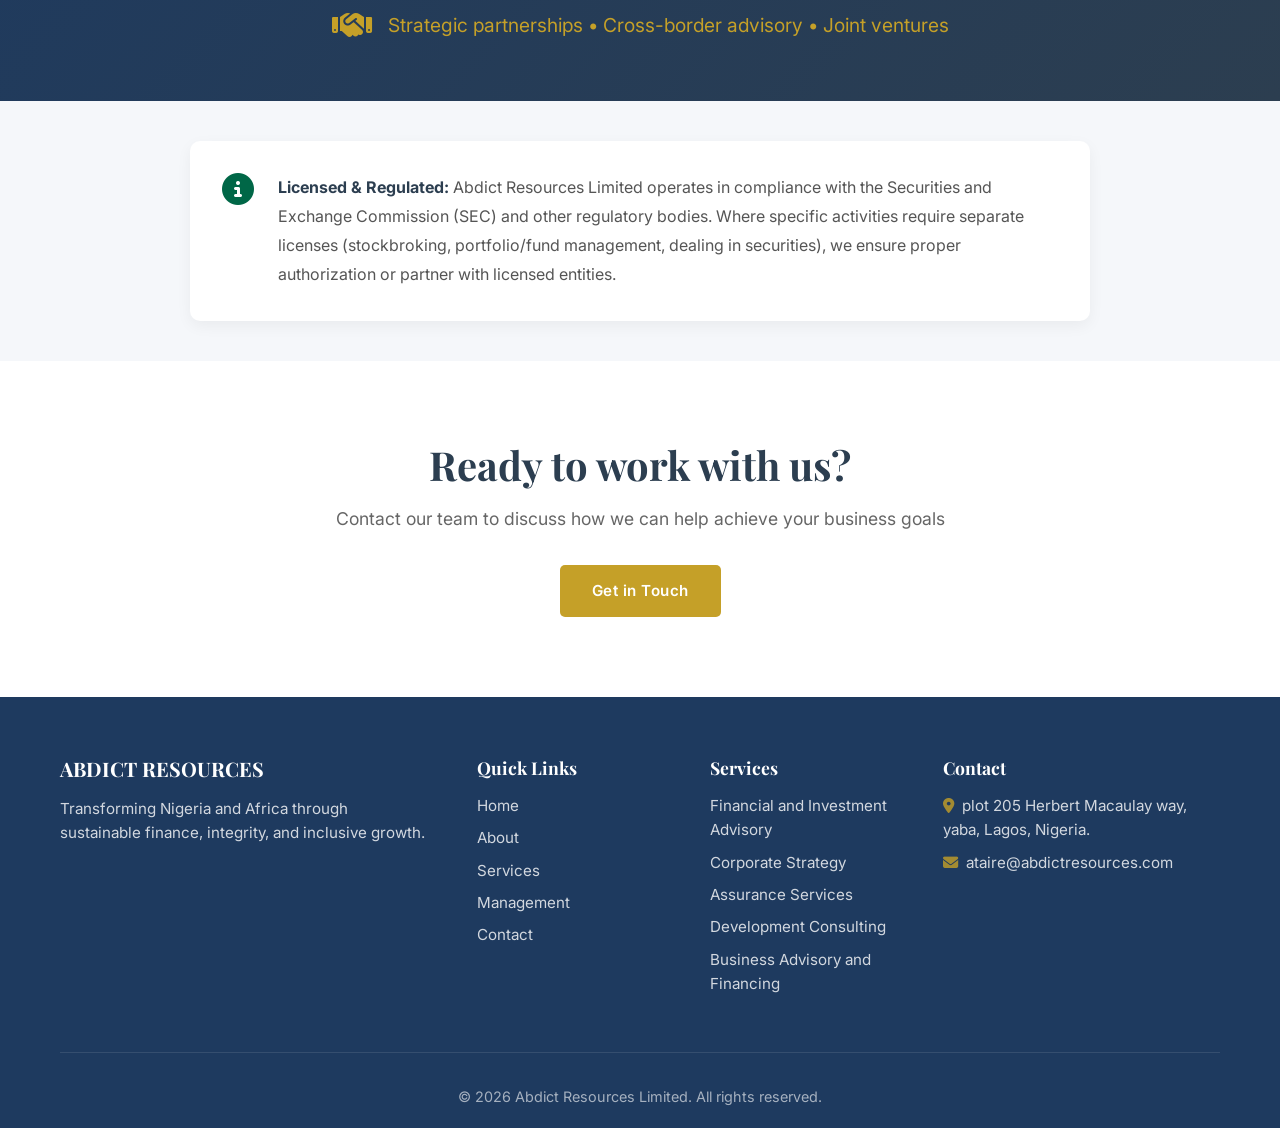
<file: services.html>
<!DOCTYPE html>
<html lang="en">
<head>
    <meta charset="UTF-8">
    <meta name="viewport" content="width=device-width, initial-scale=1.0">
    <title>Our Services - Abdict Resources Limited</title>
    
    <!-- CSS -->
    <link rel="stylesheet" href="css/style.css">
    
    <!-- Fonts -->
    <link rel="preconnect" href="https://fonts.googleapis.com">
    <link rel="preconnect" href="https://fonts.gstatic.com" crossorigin>
    <link href="https://fonts.googleapis.com/css2?family=Inter:wght@300;400;500;600;700&family=Playfair+Display:wght@400;500;600;700&display=swap" rel="stylesheet">
    
    <!-- Font Awesome -->
    <link rel="stylesheet" href="https://cdnjs.cloudflare.com/ajax/libs/font-awesome/6.4.0/css/all.min.css">
</head>
<body>
     <!-- Navigation -->
    <nav class="navbar">
        <div class="container">
           <div class="logo">
            <a href="index.html">
                <img src="img/WPS Photos(1).jpeg" alt="Abdict Resources Limited" class="logo-img">
                    </a>
                        </div>
            <ul class="nav-menu">
                <li><a href="index.html">Home</a></li>
                <li><a href="about.html">About</a></li>
                <li><a href="management.html">Management</a></li>
                <li><a href="services.html">Services</a></li>      
                <li><a href="contact.html">Contact</a></li>

            </ul>
            <div class="hamburger">
                <span></span>
                <span></span>
                <span></span>
            </div>
        </div>
    </nav>


    <!-- Page Header 
    <section class="page-header">
        <div class="container">
            <h1>Our Services</h1>
            <p>Comprehensive financial and advisory solutions tailored to drive growth and maximize value</p>
        </div>
    </section>
-->

    <!-- Services Introduction -->
<section class="services-intro" style="padding-top: 120px;">
        <div class="container">
            <h2>Our Services</h2>
            <p>Abdict Resources Limited provides a wide range of financial and investment advisory services to companies, institutions, governments, and individuals. Our expertise spans capital raising, corporate finance, mergers & acquisitions, and strategic business transformation across Africa.</p>
        </div>
    </section>

    <!-- Main Services Grid -->
    <section class="services-main">
        <div class="container">
            <div class="services-detailed-grid">
                
                <!-- Service 1: Financial Advisory (Enhanced) -->
                <div class="service-detailed-card">
                    <div class="service-icon">
                        <i class="fas fa-chart-pie"></i>
                    </div>
                    <div class="service-content">
                        <h3>Financial Advisory</h3>
                        <p class="service-description">Strategic advice to enhance business performance and growth, including:</p>
                        <ul class="service-list">
                            <li><i class="fas fa-check-circle"></i> Corporate investment advisory for companies, institutions, and governments</li>
                            <li><i class="fas fa-check-circle"></i> Capital raising and debt/equity structuring</li>
                            <li><i class="fas fa-check-circle"></i> Mergers, acquisitions, and corporate finance transactions</li>
                            <li><i class="fas fa-check-circle"></i> Securities offerings and listings (private placements, rights issues, public offers)</li>
                            <li><i class="fas fa-check-circle"></i> Valuation, restructuring, and transaction advisory</li>
                        </ul>
                    </div>
                </div>

                <!-- Service 2: Corporate Strategy & Business Transformation (Enhanced) -->
                <div class="service-detailed-card">
                    <div class="service-icon">
                        <i class="fas fa-sitemap"></i>
                    </div>
                    <div class="service-content">
                        <h3>Corporate Strategy & Business Transformation</h3>
                        <p class="service-description">Development and implementation of strategies to maximize efficiency and value:</p>
                        <ul class="service-list">
                            <li><i class="fas fa-check-circle"></i> Corporate restructuring and reorganizations</li>
                            <li><i class="fas fa-check-circle"></i> Divestitures, takeovers, and joint ventures</li>
                            <li><i class="fas fa-check-circle"></i> Business transformation and operational efficiency</li>
                            <li><i class="fas fa-check-circle"></i> Strategic planning for growth and market expansion</li>
                        </ul>
                    </div>
                </div>

                <!-- Service 3: Corporate Governance Services (Enhanced) -->
                <div class="service-detailed-card">
                    <div class="service-icon">
                        <i class="fas fa-building"></i>
                    </div>
                    <div class="service-content">
                        <h3>Corporate Governance Services</h3>
                        <p class="service-description">Governance, compliance, and regulatory advisory:</p>
                        <ul class="service-list">
                            <li><i class="fas fa-check-circle"></i> Compliance with SEC and Nigerian Exchange Limited regulations</li>
                            <li><i class="fas fa-check-circle"></i> Board advisory and governance frameworks</li>
                            <li><i class="fas fa-check-circle"></i> Regulatory compliance and reporting</li>
                            <li><i class="fas fa-check-circle"></i> Corporate secretarial services</li>
                        </ul>
                    </div>
                </div>

                <!-- Service 4: Development Consulting Services (Enhanced) -->
                <div class="service-detailed-card">
                    <div class="service-icon">
                        <i class="fas fa-globe-africa"></i>
                    </div>
                    <div class="service-content">
                        <h3>Development Consulting Services</h3>
                        <p class="service-description">Advisory services for government, agencies, and institutions:</p>
                        <ul class="service-list">
                            <li><i class="fas fa-check-circle"></i> Capital market development advisory</li>
                            <li><i class="fas fa-check-circle"></i> Financial management consulting for public sector</li>
                            <li><i class="fas fa-check-circle"></i> Policy advisory and institutional capacity building</li>
                            <li><i class="fas fa-check-circle"></i> Public-private partnership (PPP) advisory</li>
                        </ul>
                    </div>
                </div>

                <!-- Service 5: Due Diligence Reviews (Enhanced) -->
                <div class="service-detailed-card">
                    <div class="service-icon">
                        <i class="fas fa-search"></i>
                    </div>
                    <div class="service-content">
                        <h3>Due Diligence Reviews</h3>
                        <p class="service-description">Comprehensive reviews for investment and partnership decisions:</p>
                        <ul class="service-list">
                            <li><i class="fas fa-check-circle"></i> Transaction due diligence for mergers and acquisitions</li>
                            <li><i class="fas fa-check-circle"></i> Investment reviews and risk assessment</li>
                            <li><i class="fas fa-check-circle"></i> Compliance and regulatory due diligence</li>
                            <li><i class="fas fa-check-circle"></i> Financial and operational reviews</li>
                        </ul>
                    </div>
                </div>

                <!-- Service 6: Feasibility & Business Planning (Enhanced) -->
                <div class="service-detailed-card">
                    <div class="service-icon">
                        <i class="fas fa-tasks"></i>
                    </div>
                    <div class="service-content">
                        <h3>Feasibility & Business Planning</h3>
                        <p class="service-description">Project viability assessment and strategic planning:</p>
                        <ul class="service-list">
                            <li><i class="fas fa-check-circle"></i> Feasibility studies for new ventures and projects</li>
                            <li><i class="fas fa-check-circle"></i> Business plan development and review</li>
                            <li><i class="fas fa-check-circle"></i> Market entry strategy and analysis</li>
                            <li><i class="fas fa-check-circle"></i> Project viability and risk assessment</li>
                        </ul>
                    </div>
                </div>

                <!-- Service 7: NEW - Investment Advisory & Research -->
                <div class="service-detailed-card new-service">
                    <div class="service-icon">
                        <i class="fas fa-chart-line"></i>
                    </div>
                    <div class="service-content">
                        <h3>Investment Advisory & Research</h3>
                        <p class="service-description">Comprehensive investment advice tailored to client objectives:</p>
                        <ul class="service-list">
                            <li><i class="fas fa-check-circle"></i> Portfolio advice and asset allocation strategies</li>
                            <li><i class="fas fa-check-circle"></i> Economic, capital markets, and industry research</li>
                            <li><i class="fas fa-check-circle"></i> Investment opinions, reports, and recommendations</li>
                            <li><i class="fas fa-check-circle"></i> Securities analysis and investment strategy</li>
                        </ul>
                    </div>
                </div>

                <!-- Service 8: NEW - Training & Capacity Development -->
                <div class="service-detailed-card new-service">
                    <div class="service-icon">
                        <i class="fas fa-chalkboard-teacher"></i>
                    </div>
                    <div class="service-content">
                        <h3>Training & Capacity Development</h3>
                        <p class="service-description">Building financial expertise and market knowledge:</p>
                        <ul class="service-list">
                            <li><i class="fas fa-check-circle"></i> Training programs in investment and advisory</li>
                            <li><i class="fas fa-check-circle"></i> Financial literacy seminars and workshops</li>
                            <li><i class="fas fa-check-circle"></i> Capital market operations training</li>
                            <li><i class="fas fa-check-circle"></i> Capacity development for institutions and organizations</li>
                        </ul>
                    </div>
                </div>
            </div>
        </div>
    </section>

    <!-- Partnerships Section (from legal object I) -->
    <section class="partnerships">
        <div class="container">
            <div class="partnerships-content">
                <h2>International & Local Partnerships</h2>
                <p>We collaborate with local and foreign firms, institutions, and agencies to provide comprehensive investment advisory services, subject to regulatory approvals where required. This enables us to bring global best practices and diverse expertise to our clients.</p>
                <div class="partnership-note">
                    <i class="fas fa-handshake"></i>
                    <span>Strategic partnerships • Cross-border advisory • Joint ventures</span>
                </div>
            </div>
        </div>
    </section>

    <!-- Important Note (from legal object J) -->
    <section class="license-note">
        <div class="container">
            <div class="note-box">
                <i class="fas fa-info-circle"></i>
                <p><strong>Licensed & Regulated:</strong> Abdict Resources Limited operates in compliance with the Securities and Exchange Commission (SEC) and other regulatory bodies. Where specific activities require separate licenses (stockbroking, portfolio/fund management, dealing in securities), we ensure proper authorization or partner with licensed entities.</p>
            </div>
        </div>
    </section>

    <!-- CTA Section -->
    <section class="services-cta">
        <div class="container">
            <h2>Ready to work with us?</h2>
            <p>Contact our team to discuss how we can help achieve your business goals</p>
            <a href="contact.html" class="btn btn-primary">Get in Touch</a>
        </div>
    </section>

 
     <!-- Footer -->
    <footer class="footer">
        <div class="container">
            <div class="footer-grid">
                <div class="footer-about">
                    <h3>ABDICT RESOURCES</h3>
                    <p>Transforming Nigeria and  Africa through sustainable finance, integrity, and inclusive growth.</p>
                </div>
                <div class="footer-links">
                    <h4>Quick Links</h4>
                    <ul>
                        <li><a href="index.html">Home</a></li>
                        <li><a href="about.html">About</a></li>
                        <li><a href="services.html">Services</a></li>
                        <li><a href="management.html">Management</a></li>
                        <li><a href="contact.html">Contact</a></li>
                    </ul>
                </div>
                <div class="footer-services">
                    <h4>Services</h4>
                    <ul>
                        <li>Financial and Investment  Advisory</li>
                        <li>Corporate Strategy</li>
                        <li>Assurance Services</li>
                        <li>Development Consulting</li>
                        <li>Business Advisory and Financing</li>
                    </ul>
                </div>
                <div class="footer-contact">
                    <h4>Contact</h4>
                    <p><i class="fas fa-map-marker-alt"></i>plot 205 Herbert Macaulay way, yaba, Lagos, Nigeria. </p>
                   <p><i class="fas fa-envelope"></i><a href="mailto:ataire@abdictresources.com">ataire@abdictresources.com</a></p>
                </div>
            </div>
            <div class="footer-bottom">
                <p>&copy; 2026 Abdict Resources Limited. All rights reserved.</p>
            </div>
        </div>
    </footer>

    <!-- JavaScript -->
    <script src="js/main.js"></script>
</body>
</html>
</file>
<file: css/style.css>
* {
    margin: 0;
    padding: 0;
    box-sizing: border-box;
}

body {
    font-family: 'Inter', sans-serif;
    line-height: 1.6;
    color: #2C3E50;
    overflow-x: hidden;
}

.container {
    max-width: 1200px;
    margin: 0 auto;
    padding: 0 20px;
}

/* Typography */
h1, h2, h3, h4 {
    font-family: 'Playfair Display', serif;
    font-weight: 700;
    line-height: 1.2;
}

h1 {
    font-size: 3.5rem;
    margin-bottom: 1.5rem;
}

h1 span {
    color: #006747;
}

h2 {
    font-size: 2.5rem;
    margin-bottom: 1rem;
    text-align: center;
}

.section-subtitle {
    text-align: center;
    color: #666;
    max-width: 700px;
    margin: 0 auto 3rem;
    font-size: 1.1rem;
}

/* Navigation */
.navbar {
    background: #fff;
    box-shadow: 0 2px 20px rgba(0,0,0,0.1);
    position: fixed;
    width: 100%;
    top: 0;
    z-index: 1000;
}

.navbar .container {
    display: flex;
    justify-content: space-between;
    align-items: center;
    height: 80px;
}

.logo a {
    font-family: 'Playfair Display', serif;
    font-size: 1.5rem;
    font-weight: 700;
    color: #2C3E50;
    text-decoration: none;
    letter-spacing: 1px;
}

.logo span {
    color: #006747;
    font-weight: 400;
}

.nav-menu {
    display: flex;
    list-style: none;
    gap: 2rem;
}

.nav-menu a {
    color: #2C3E50;
    text-decoration: none;
    font-weight: 500;
    transition: color 0.3s;
    font-size: 0.95rem;
    letter-spacing: 0.5px;
}

.nav-menu a:hover {
    color: #006747;
}

.hamburger {
    display: none;
    flex-direction: column;
    cursor: pointer;
}

.hamburger span {
    width: 25px;
    height: 3px;
    background: #2C3E50;
    margin: 2px 0;
    transition: 0.3s;
}

/* Hero Section */
.hero {
    background: linear-gradient(135deg, #1E3A5F 0%, #2C3E50 100%);
    padding: 160px 0 100px;
    text-align: center;
    color: #fff;
}

.hero h1 {
    color: #fff;
}

.hero h1 span {
    color: #C5A028;
}

.hero-text {
    font-size: 1.25rem;
    max-width: 800px;
    margin: 0 auto 2rem;
    color: rgba(255,255,255,0.9);
}

.hero-buttons {
    display: flex;
    gap: 1rem;
    justify-content: center;
}

.btn {
    display: inline-block;
    padding: 14px 32px;
    text-decoration: none;
    border-radius: 5px;
    font-weight: 600;
    transition: all 0.3s;
    font-size: 0.95rem;
    letter-spacing: 0.5px;
}

.btn-primary {
    background: #C5A028;
    color: #fff;
}

.btn-primary:hover {
    background: #a8821f;
    transform: translateY(-2px);
}

.btn-secondary {
    background: transparent;
    color: #fff;
    border: 2px solid rgba(255,255,255,0.3);
}

.btn-secondary:hover {
    border-color: #C5A028;
    color: #fff;
    transform: translateY(-2px);
}

/* Values Section */
.values {
    padding: 80px 0;
    background: #F5F7FA;
}

.values-grid {
    display: grid;
    grid-template-columns: repeat(4, 1fr);
    gap: 2rem;
}

.value-card {
    background: #fff;
    padding: 2rem;
    text-align: center;
    border-radius: 8px;
    box-shadow: 0 5px 20px rgba(0,0,0,0.05);
    transition: transform 0.3s;
}

.value-card:hover {
    transform: translateY(-5px);
}

.value-icon {
    width: 70px;
    height: 70px;
    background: rgba(0,103,71,0.1);
    border-radius: 50%;
    display: flex;
    align-items: center;
    justify-content: center;
    margin: 0 auto 1.5rem;
}

.value-icon i {
    font-size: 2rem;
    color: #006747;
}

.value-card h3 {
    color: #006747;
    margin-bottom: 1rem;
    font-size: 1.25rem;
}

.value-card p {
    color: #666;
    font-size: 0.95rem;
    line-height: 1.6;
}

/* About Preview */
.about-preview {
    padding: 100px 0;
    background: #fff;
}

.about-grid {
    display: grid;
    grid-template-columns: 1fr 1fr;
    gap: 4rem;
    align-items: center;
}

.about-content h2 {
    text-align: left;
    margin-bottom: 1.5rem;
}

.about-content p {
    color: #555;
    margin-bottom: 1.5rem;
}

.mission-vision {
    display: grid;
    grid-template-columns: 1fr 1fr;
    gap: 2rem;
    margin: 2rem 0;
}

.mission h4, .vision h4 {
    color: #006747;
    margin-bottom: 0.5rem;
    font-size: 1.1rem;
}

.mission h4 i, .vision h4 i {
    margin-right: 0.5rem;
    color: #C5A028;
}

.mission p, .vision p {
    font-size: 0.95rem;
    margin-bottom: 0;
}

/* About Image - Fixed for real images */
.about-image {
    background: #F5F7FA;
    border-radius: 10px;
    height: 400px;
    overflow: hidden; /* This prevents image from spilling out */
    display: flex;
    align-items: center;
    justify-content: center;
}

.about-image img {
    width: 100%;
    height: 100%;
    object-fit: cover; /* This makes image cover the area proportionally */
    border-radius: 10px;
    transition: transform 0.3s ease;
}

.about-image img:hover {
    transform: scale(1.05); /* Optional: zoom effect on hover */
}


/* Services Preview */
.services-preview {
    padding: 80px 0;
    background: #F5F7FA;
}

.services-grid {
    display: grid;
    grid-template-columns: repeat(4, 1fr);
    gap: 1.5rem;
    margin-bottom: 3rem;
}

.service-card {
    background: #fff;
    padding: 2rem 1.5rem;
    text-align: center;
    border-radius: 8px;
    box-shadow: 0 5px 15px rgba(0,0,0,0.05);
    transition: all 0.3s;
}

.service-card:hover {
    transform: translateY(-5px);
    box-shadow: 0 10px 30px rgba(0,103,71,0.1);
}

.service-card i {
    font-size: 2.5rem;
    color: #006747;
    margin-bottom: 1rem;
}

.service-card h3 {
    font-size: 1.1rem;
    margin-bottom: 0.5rem;
    color: #2C3E50;
}

.service-card p {
    font-size: 0.85rem;
    color: #666;
    line-height: 1.5;
}

.center-btn {
    text-align: center;
}

/* Footer */
.footer {
    background: #1E3A5F;
    color: #fff;
    padding: 60px 0 20px;
}

.footer-grid {
    display: grid;
    grid-template-columns: 2fr 1fr 1fr 1.5fr;
    gap: 3rem;
    margin-bottom: 3rem;
}

.footer-about h3 {
    color: #fff;
    margin-bottom: 1rem;
    font-size: 1.25rem;
}

.footer-about p {
    opacity: 0.8;
    font-size: 0.95rem;
    line-height: 1.6;
}

.footer h4 {
    color: #fff;
    margin-bottom: 1rem;
    font-size: 1.1rem;
}

.footer ul {
    list-style: none;
}

.footer ul li {
    margin-bottom: 0.5rem;
    opacity: 0.8;
    font-size: 0.95rem;
}

.footer ul li a {
    color: #fff;
    text-decoration: none;
    transition: opacity 0.3s;
}

.footer ul li a:hover {
    opacity: 1;
    color: #C5A028;
}

.footer-contact p {
    margin-bottom: 0.5rem;
    opacity: 0.8;
    font-size: 0.95rem;
}

.footer-contact i {
    margin-right: 0.5rem;
    color: #C5A028;
}

.footer-bottom {
    text-align: center;
    padding-top: 2rem;
    border-top: 1px solid rgba(255,255,255,0.1);
}

.footer-bottom p {
    opacity: 0.6;
    font-size: 0.9rem;
}

/* Mobile Responsive 
@media (max-width: 992px) {
    h1 {
        font-size: 2.5rem;
    }
    
    h2 {
        font-size: 2rem;
    }
    
    .stat-grid {
        grid-template-columns: repeat(2, 1fr);
    }
    
    .stat-item {
        border-right: none;
        border-bottom: 1px solid #eee;
        padding-bottom: 1rem;
    }
    
    .values-grid {
        grid-template-columns: repeat(2, 1fr);
    }
    
    .services-grid {
        grid-template-columns: repeat(2, 1fr);
    }
    
    .footer-grid {
        grid-template-columns: repeat(2, 1fr);
    }
}

@media (max-width: 768px) {
    .hamburger {
        display: flex;
    }
    
    .nav-menu {
        display: none;
        position: absolute;
        top: 80px;
        left: 0;
        width: 100%;
        background: #fff;
        flex-direction: column;
        align-items: center;
        padding: 2rem 0;
        box-shadow: 0 10px 20px rgba(0,0,0,0.1);
    }
    
    .nav-menu.active {
        display: flex;
    }
    
    .hero-buttons {
        flex-direction: column;
        align-items: center;
    }
    
    .about-grid {
        grid-template-columns: 1fr;
    }
    
    .teaser-highlights {
        grid-template-columns: repeat(2, 1fr);
    }
}

@media (max-width: 576px) {
    .values-grid {
        grid-template-columns: 1fr;
    }
    
    .services-grid {
        grid-template-columns: 1fr;
    }
    
    .footer-grid {
        grid-template-columns: 1fr;
    }
}
*/

/* Logo image styling */
.logo-img {
    height: 50px;        /* Adjust this based on your logo */
    width: auto;         /* Maintains aspect ratio */
    display: block;
}

/* If logo is too big on mobile */
@media (max-width: 768px) {
    .logo-img {
        height: 40px;    /* Slightly smaller on mobile */
    }
}

/* ===== ABOUT PAGE SPECIFIC STYLES ===== */

/* Page Header */
.page-header {
    background: linear-gradient(135deg, #1E3A5F 0%, #2C3E50 100%);
    color: #fff;
    padding: 140px 0 80px;
    text-align: center;
}

.page-header h1 {
    color: #fff;
    font-size: 3rem;
    margin-bottom: 1rem;
}

.page-header p {
    font-size: 1.2rem;
    opacity: 0.9;
    max-width: 700px;
    margin: 0 auto;
}

/* About Overview */
.about-overview {
    padding: 80px 0;
    background: #fff;
}

.mission-vision-box {
    display: grid;
    grid-template-columns: 1fr 1fr;
    gap: 2rem;
    margin-top: 2rem;
}

.mission-box, .vision-box {
    background: #F5F7FA;
    padding: 2rem;
    border-radius: 8px;
    border-left: 4px solid #006747;
}

.mission-box h3, .vision-box h3 {
    color: #006747;
    margin-bottom: 1rem;
    font-size: 1.25rem;
}

.mission-box h3 i, .vision-box h3 i {
    margin-right: 0.5rem;
    color: #C5A028;
}

/* Values Detailed */
.values-detailed {
    padding: 80px 0;
    background: #F5F7FA;
}

/* Leadership Team */
.leadership-team {
    padding: 80px 0;
    background: #fff;
}

.team-grid {
    display: grid;
    grid-template-columns: repeat(4, 1fr);
    gap: 2rem;
    margin: 3rem 0;
}

.team-member {
    text-align: center;
    background: #F5F7FA;
    padding: 2rem;
    border-radius: 8px;
    transition: transform 0.3s;
}

.team-member:hover {
    transform: translateY(-5px);
    box-shadow: 0 10px 30px rgba(0,0,0,0.1);
}

.member-photo {
    width: 150px;
    height: 150px;
    margin: 0 auto 1.5rem;
    border-radius: 50%;
    overflow: hidden;
    background: #ddd;
    display: flex;
    align-items: center;
    justify-content: center;
}

.member-photo img {
    width: 100%;
    height: 100%;
    object-fit: cover;
}

.photo-placeholder {
    width: 100%;
    height: 100%;
    background: #006747;
    display: flex;
    align-items: center;
    justify-content: center;
}

.photo-placeholder i {
    font-size: 4rem;
    color: #fff;
}

.team-member h3 {
    color: #006747;
    margin-bottom: 0.5rem;
    font-size: 1.25rem;
}

.member-title {
    color: #C5A028;
    font-weight: 600;
    margin-bottom: 1rem;
    font-size: 0.9rem;
    text-transform: uppercase;
    letter-spacing: 1px;
}

.member-bio {
    color: #666;
    font-size: 0.9rem;
    line-height: 1.6;
}

.team-note {
    text-align: center;
    color: #666;
    font-style: italic;
    margin-top: 2rem;
}

/* Why Choose Us */
.why-choose-us {
    padding: 80px 0;
    background: #F5F7FA;
}

.features-grid {
    display: grid;
    grid-template-columns: repeat(4, 1fr);
    gap: 2rem;
    margin-top: 3rem;
}

.feature-item {
    text-align: center;
    padding: 2rem;
    background: #fff;
    border-radius: 8px;
    box-shadow: 0 5px 15px rgba(0,0,0,0.05);
}

.feature-item i {
    font-size: 2.5rem;
    color: #006747;
    margin-bottom: 1rem;
}

.feature-item h4 {
    color: #2C3E50;
    margin-bottom: 0.5rem;
    font-size: 1.1rem;
}

.feature-item p {
    color: #666;
    font-size: 0.9rem;
    line-height: 1.5;
}

/* Active navigation highlight */
.nav-menu a.active {
    color: #006747;
    font-weight: 600;
    border-bottom: 2px solid #006747;
}

/* Responsive for about page 
@media (max-width: 992px) {
    .team-grid {
        grid-template-columns: repeat(2, 1fr);
    }
    
    .features-grid {
        grid-template-columns: repeat(2, 1fr);
    }
}

@media (max-width: 768px) {
    .page-header h1 {
        font-size: 2.5rem;
    }
    
    .mission-vision-box {
        grid-template-columns: 1fr;
    }
    
    .team-grid {
        grid-template-columns: 1fr;
        max-width: 400px;
        margin-left: auto;
        margin-right: auto;
    }
    
    .features-grid {
        grid-template-columns: 1fr;
    }
}
*/
/* ===== SERVICES PAGE SPECIFIC STYLES ===== */

/* Services Intro */
.services-intro {
    text-align: center;
    max-width: 800px;
    margin: 0 auto 2rem;
    padding-bottom: 1rem;
}

.services-intro h2 {
    color: #006747;
    margin-bottom: 1rem;
}

.services-intro p {
    color: #555;
    font-size: 1.1rem;
    line-height: 1.8;
}

/* Main Services Grid */
.services-main {
    padding: 40px 0 80px;
    background: #fff;
}

.services-detailed-grid {
    display: grid;
    grid-template-columns: 1fr;
    gap: 2rem;
    max-width: 1000px;
    margin: 0 auto;
}

.service-detailed-card {
    display: grid;
    grid-template-columns: 80px 1fr;
    gap: 2rem;
    background: #F5F7FA;
    padding: 2rem;
    border-radius: 10px;
    transition: all 0.3s;
    border-left: 4px solid #006747;
}

.service-detailed-card:hover {
    transform: translateX(10px);
    box-shadow: 0 10px 30px rgba(0,103,71,0.1);
}

.service-icon {
    width: 80px;
    height: 80px;
    background: #006747;
    border-radius: 50%;
    display: flex;
    align-items: center;
    justify-content: center;
}

.service-icon i {
    font-size: 2.5rem;
    color: #fff;
}

.service-content h3 {
    color: #006747;
    margin-bottom: 0.5rem;
    font-size: 1.5rem;
}

.service-description {
    color: #555;
    margin-bottom: 1rem;
    font-style: italic;
}

.service-list {
    list-style: none;
}

.service-list li {
    margin-bottom: 0.5rem;
    color: #444;
    display: flex;
    align-items: flex-start;
    gap: 0.5rem;
}

.service-list li i {
    color: #C5A028;
    font-size: 1rem;
    margin-top: 0.2rem;
}

/* New service styling */
.new-service {
    border-left: 4px solid #006747;
    position: relative;
}

.service-tag {
    display: inline-block;
    background: #C5A028;
    color: #fff;
    font-size: 0.7rem;
    font-weight: 600;
    padding: 0.2rem 0.8rem;
    border-radius: 20px;
    margin-left: 1rem;
    text-transform: uppercase;
    letter-spacing: 1px;
}

/* Partnerships Section */
.partnerships {
    padding: 60px 0;
    background: linear-gradient(135deg, #1E3A5F 0%, #2C3E50 100%);
    color: #fff;
}

.partnerships-content {
    text-align: center;
    max-width: 800px;
    margin: 0 auto;
}

.partnerships-content h2 {
    color: #fff;
    margin-bottom: 1.5rem;
}

.partnerships-content p {
    font-size: 1.1rem;
    opacity: 0.9;
    margin-bottom: 2rem;
    line-height: 1.8;
}

.partnership-note {
    display: flex;
    align-items: center;
    justify-content: center;
    gap: 1rem;
    font-size: 1.2rem;
    color: #C5A028;
}

.partnership-note i {
    font-size: 2rem;
}

/* License Note */
.license-note {
    padding: 40px 0;
    background: #F5F7FA;
}

.note-box {
    max-width: 900px;
    margin: 0 auto;
    background: #fff;
    padding: 2rem;
    border-radius: 10px;
    display: flex;
    align-items: flex-start;
    gap: 1.5rem;
    box-shadow: 0 5px 15px rgba(0,0,0,0.05);
}

.note-box i {
    font-size: 2rem;
    color: #006747;
}

.note-box p {
    color: #555;
    line-height: 1.8;
    margin: 0;
}

.note-box strong {
    color: #2C3E50;
}

/* Services CTA */
.services-cta {
    padding: 80px 0;
    background: #fff;
    text-align: center;
}

.services-cta h2 {
    color: #2C3E50;
    margin-bottom: 1rem;
}

.services-cta p {
    color: #666;
    margin-bottom: 2rem;
    font-size: 1.1rem;
}

/* Responsive 
@media (max-width: 768px) {
    .service-detailed-card {
        grid-template-columns: 1fr;
        text-align: center;
        gap: 1rem;
    }
    
    .service-icon {
        margin: 0 auto;
    }
    
    .service-list li {
        justify-content: center;
    }
    
    .partnership-note {
        flex-direction: column;
        text-align: center;
    }
    
    .note-box {
        flex-direction: column;
        text-align: center;
    }
}

@media (max-width: 480px) {
    .services-intro p {
        font-size: 1rem;
    }
    
    .service-content h3 {
        font-size: 1.25rem;
    }
}
*/
/* ===== HERO SLIDESHOW STYLES ===== */

.hero-slideshow {
    position: relative;
    height: 100vh;
    min-height: 700px;
    overflow: hidden;
    color: #fff;
}

/* Slideshow Container */
.slideshow-container {
    position: absolute;
    top: 0;
    left: 0;
    width: 100%;
    height: 100%;
    z-index: 1;
}

/* Individual Slides */
.slide {
    position: absolute;
    top: 0;
    left: 0;
    width: 100%;
    height: 100%;
    background-size: cover;
    background-position: center;
    background-repeat: no-repeat;
    opacity: 0;
    transition: opacity 1s ease-in-out;
}

.slide.active {
    opacity: 1;
}

/* Dark Overlay */
.hero-overlay {
    position: absolute;
    top: 0;
    left: 0;
    width: 100%;
    height: 100%;
    background: rgba(0, 0, 0, 0.6); /* Dark overlay for text readability */
    z-index: 2;
}

/* Hero Content */
.hero-content {
    position: relative;
    z-index: 3;
    height: 100%;
    display: flex;
    align-items: center;
    text-align: center;
    color: #fff;
    padding-top: 80px; /* Account for navbar */
}

.hero-content h1 {
    color: #fff;
    font-size: 3.5rem;
    margin-bottom: 1.5rem;
    text-shadow: 2px 2px 4px rgba(0,0,0,0.3);
}

.hero-content h1 span {
    color: #C5A028;
}

.hero-content .hero-text {
    color: rgba(255,255,255,0.9);
    font-size: 1.25rem;
    max-width: 800px;
    margin: 0 auto 2rem;
    text-shadow: 1px 1px 2px rgba(0,0,0,0.3);
}

/* Slideshow Dots */
.slideshow-dots {
    position: absolute;
    bottom: 30px;
    left: 50%;
    transform: translateX(-50%);
    z-index: 4;
    display: flex;
    gap: 10px;
}

.dot {
    width: 12px;
    height: 12px;
    background: rgba(255,255,255,0.5);
    border-radius: 50%;
    cursor: pointer;
    transition: all 0.3s;
}

.dot.active {
    background: #C5A028;
    transform: scale(1.2);
}

/* Next/Prev Buttons */
.slide-prev, .slide-next {
    position: absolute;
    top: 50%;
    transform: translateY(-50%);
    z-index: 4;
    color: #fff;
    font-size: 2rem;
    cursor: pointer;
    padding: 20px;
    background: rgba(0,0,0,0.3);
    border-radius: 5px;
    transition: all 0.3s;
    text-decoration: none;
    width: auto;
}

.slide-prev {
    left: 20px;
}

.slide-next {
    right: 20px;
}

.slide-prev:hover, .slide-next:hover {
    background: rgba(0,103,71,0.8);
}

/* Fade Animation */
.fade {
    animation-name: fade;
    animation-duration: 1.5s;
}

@keyframes fade {
    from {opacity: 0.4}
    to {opacity: 1}
}

/* Responsive */
@media (max-width: 768px) {
    .hero-content h1 {
        font-size: 2.5rem;
    }
    
    .hero-content .hero-text {
        font-size: 1rem;
    }
    
    .slide-prev, .slide-next {
        font-size: 1.5rem;
        padding: 10px;
    }
}

@media (max-width: 480px) {
    .hero-content h1 {
        font-size: 2rem;
    }
    
    .slide-prev, .slide-next {
        display: none; /* Hide arrows on very small screens */
    }
}

/* ===== CONTACT PAGE STYLES ===== */

.contact-intro {
    text-align: center;
    padding-top: 100px;
    max-width: 700px;
    margin: 0 auto 2rem;
}

.contact-intro h2 {
    color: #006747;
    margin-bottom: 1rem;
}

.contact-intro p {
    color: #555;
    font-size: 1.1rem;
}

.contact-grid {
    padding: 40px 0 80px;
    background: #fff;
}

.contact-wrapper {
    display: grid;
    grid-template-columns: 1fr 1fr;
    gap: 3rem;
    background: #F5F7FA;
    padding: 3rem;
    border-radius: 10px;
    box-shadow: 0 10px 30px rgba(0,0,0,0.05);
}

/* Contact Form */
.contact-form h3 {
    color: #006747;
    margin-bottom: 1.5rem;
    font-size: 1.5rem;
}

.form-group {
    margin-bottom: 1.2rem;
}

.form-group input,
.form-group textarea {
    width: 100%;
    padding: 12px 15px;
    border: 1px solid #ddd;
    border-radius: 5px;
    font-family: 'Inter', sans-serif;
    font-size: 0.95rem;
    transition: all 0.3s;
}

.form-group input:focus,
.form-group textarea:focus {
    outline: none;
    border-color: #006747;
    box-shadow: 0 0 0 3px rgba(0,103,71,0.1);
}

.form-group textarea {
    resize: vertical;
}

.contact-form button {
    width: 100%;
    padding: 14px;
    font-size: 1rem;
    cursor: pointer;
    border: none;
}

/* Contact Info */
.contact-info h3 {
    color: #006747;
    margin-bottom: 2rem;
    font-size: 1.5rem;
}

.info-item {
    display: flex;
    gap: 1rem;
    margin-bottom: 1.8rem;
}

.info-item i {
    font-size: 1.5rem;
    color: #C5A028;
    width: 40px;
    text-align: center;
}

.info-item h4 {
    color: #2C3E50;
    margin-bottom: 0.3rem;
    font-size: 1.1rem;
}

.info-item p {
    color: #666;
    margin-bottom: 0.2rem;
}

/* Social Links */
.social-links {
    margin-top: 2rem;
}

.social-links h4 {
    color: #2C3E50;
    margin-bottom: 1rem;
}

.social-icons {
    display: flex;
    gap: 1rem;
}

.social-icons a {
    display: flex;
    align-items: center;
    justify-content: center;
    width: 40px;
    height: 40px;
    background: #006747;
    color: #fff;
    border-radius: 50%;
    transition: all 0.3s;
    text-decoration: none;
}

.social-icons a:hover {
    background: #C5A028;
    transform: translateY(-3px);
}

/* ===== MANAGEMENT PAGE STYLES ===== */

.management-intro {
    text-align: center;
    max-width: 700px;
    margin: 0 auto 2rem;
    padding-top: 100px; 
}

.management-intro h2 {
    color: #006747;
    margin-bottom: 1rem;
    font-size: 2.5rem;
}

.management-intro p {
    color: #555;
    font-size: 1.1rem;
    line-height: 1.8;
}

.management-grid-section {
    padding: 40px 0 80px;
    background: #fff;
}

.management-grid {
    display: grid;
    grid-template-columns: repeat(3, 1fr);
    gap: 2rem;
}

.management-card {
    background: #F5F7FA;
    padding: 2rem;
    border-radius: 10px;
    text-align: center;
    transition: transform 0.3s, box-shadow 0.3s;
    border-bottom: 3px solid #006747;
}

.management-card:hover {
    transform: translateY(-10px);
    box-shadow: 0 20px 40px rgba(0,103,71,0.1);
}

.management-card .member-photo {
    width: 150px;
    height: 150px;
    margin: 0 auto 1.5rem;
    border-radius: 50%;
    overflow: hidden;
    border: 3px solid #fff;
    box-shadow: 0 5px 15px rgba(0,0,0,0.1);
}

.management-card .member-photo img {
    width: 100%;
    height: 100%;
    object-fit: cover;
}

.management-card .photo-placeholder {
    width: 100%;
    height: 100%;
    background: #006747;
    display: flex;
    align-items: center;
    justify-content: center;
}

.management-card .photo-placeholder i {
    font-size: 4rem;
    color: #fff;
}

.management-card h3 {
    color: #006747;
    margin-bottom: 0.3rem;
    font-size: 1.25rem;
}

.management-card .member-title {
    color: #C5A028;
    font-weight: 600;
    margin-bottom: 1rem;
    font-size: 0.9rem;
    text-transform: uppercase;
    letter-spacing: 1px;
}

.management-card .member-bio {
    color: #666;
    font-size: 0.9rem;
    line-height: 1.6;
    margin-bottom: 1.5rem;
}

.member-social {
    display: flex;
    justify-content: center;
    gap: 1rem;
}

.member-social a {
    display: flex;
    align-items: center;
    justify-content: center;
    width: 36px;
    height: 36px;
    background: #006747;
    color: #fff;
    border-radius: 50%;
    transition: all 0.3s;
    text-decoration: none;
}

.member-social a:hover {
    background: #C5A028;
    transform: translateY(-3px);
}

/* Leadership Quote */
.leadership-quote {
    padding: 60px 0 80px;
    background: #F5F7FA;
}

.quote-box {
    max-width: 800px;
    margin: 0 auto;
    text-align: center;
    padding: 3rem;
    background: #fff;
    border-radius: 10px;
    box-shadow: 0 10px 30px rgba(0,0,0,0.05);
}

.quote-box i {
    font-size: 3rem;
    color: #C5A028;
    opacity: 0.3;
    margin-bottom: 1rem;
}

.quote-box p {
    font-size: 1.3rem;
    color: #2C3E50;
    line-height: 1.8;
    font-style: italic;
    margin-bottom: 1.5rem;
}

.quote-author {
    color: #006747;
    font-weight: 600;
    font-size: 1rem;
    letter-spacing: 1px;
}

/* email link */
.footer-contact a,
.contact-info a {
    color: inherit; /* Keeps the same color as surrounding text */
    text-decoration: none;
    transition: color 0.3s;
}

.footer-contact a:hover,
.contact-info a:hover {
    color: #C5A028; /* hover */
    text-decoration: underline;
}

/* envelope icon */
.footer-contact i,
.contact-info i {
    margin-right: 8px;
    color: #C5A028;
}

/* ===== TABLET (max-width: 992px) ===== */
@media (max-width: 992px) {
    h1 {
        font-size: 2.5rem;
    }
    
    h2 {
        font-size: 2rem;
    }
    
    /* Reduce section padding on tablets */
    .values,
    .about-preview,
    .services-preview,
    .why-choose-us,
    .values-detailed,
    .leadership-team {
        padding: 60px 0;
    }
    
    .values-grid {
        grid-template-columns: repeat(2, 1fr);
    }
    
    .services-grid {
        grid-template-columns: repeat(2, 1fr);
    }
    
    .footer-grid {
        grid-template-columns: repeat(2, 1fr);
        gap: 2rem;
    }
    
    .team-grid {
        grid-template-columns: repeat(2, 1fr);
    }
    
    .features-grid {
        grid-template-columns: repeat(2, 1fr);
    }
    
    .management-grid {
        grid-template-columns: repeat(2, 1fr);
    }
    
    /* Hero adjustments for tablet */
    .hero-slideshow {
        min-height: 600px;
    }
    
    .hero-content h1 {
        font-size: 2.8rem;
    }
    
    /* About grid - reduce gap */
    .about-grid {
        gap: 2rem;
    }
    
    .about-image {
        height: 350px;
    }
}

/* ===== MOBILE LANDSCAPE / SMALL TABLET (max-width: 768px) ===== */
@media (max-width: 768px) {
    /* --- Navigation --- */
    .hamburger {
        display: flex;
    }
    
    .nav-menu {
        display: none;
        position: absolute;
        top: 80px;
        left: 0;
        width: 100%;
        background: #fff;
        flex-direction: column;
        align-items: center;
        padding: 2rem 0;
        box-shadow: 0 10px 20px rgba(0,0,0,0.1);
    }
    
    .nav-menu.active {
        display: flex;
    }
    
    /* Hamburger animation when active */
    .hamburger.active span:nth-child(1) {
        transform: rotate(45deg) translate(5px, 5px);
    }
    .hamburger.active span:nth-child(2) {
        opacity: 0;
    }
    .hamburger.active span:nth-child(3) {
        transform: rotate(-45deg) translate(5px, -5px);
    }
    
    .logo-img {
        height: 40px;
    }
    
    /* --- Typography --- */
    h1 {
        font-size: 2rem;
    }
    
    h2 {
        font-size: 1.75rem;
    }
    
    .section-subtitle {
        font-size: 1rem;
        margin-bottom: 2rem;
    }
    
    /* --- Reduce section padding on mobile --- */
    .values,
    .about-preview,
    .services-preview,
    .why-choose-us,
    .values-detailed,
    .leadership-team,
    .services-main,
    .management-grid-section,
    .contact-grid,
    .leadership-quote,
    .license-note,
    .services-cta {
        padding: 50px 0;
    }
    
    /* --- Hero Slideshow --- */
    .hero-slideshow {
        min-height: 500px;
        height: auto;
        min-height: 100vh; /* Still full viewport but not forced 700px */
    }
    
    .hero-content {
        padding-top: 80px;
        padding-left: 15px;
        padding-right: 15px;
    }
    
    .hero-content h1 {
        font-size: 2rem;
        line-height: 1.3;
    }
    
    .hero-content h1 br {
        display: none; /* Remove forced line break on mobile */
    }
    
    .hero-content .hero-text {
        font-size: 0.95rem;
        padding: 0 10px;
    }
    
    .hero-buttons {
        flex-direction: column;
        align-items: center;
        gap: 0.75rem;
    }
    
    .hero-buttons .btn {
        width: 80%;
        text-align: center;
    }
    
    .slide-prev, .slide-next {
        font-size: 1.5rem;
        padding: 10px;
    }
    
    /* --- Buttons --- */
    .btn {
        padding: 12px 24px;
        font-size: 0.9rem;
    }
    
    /* --- About Grid (Homepage) --- */
    .about-grid {
        grid-template-columns: 1fr;
        gap: 2rem;
    }
    
    .about-content h2 {
        text-align: center;
    }
    
    .about-image {
        height: 280px;
        order: -1; /* Image on top on mobile */
    }
    
    .mission-vision {
        grid-template-columns: 1fr;
        gap: 1rem;
    }
    
    /* --- Page Headers --- */
    .page-header {
        padding: 120px 0 60px;
    }
    
    .page-header h1 {
        font-size: 2rem;
    }
    
    .page-header p {
        font-size: 1rem;
    }
    
    /* --- About Page --- */
    .about-overview {
        padding-top: 100px !important; /* Override inline style */
    }
    
    .mission-vision-box {
        grid-template-columns: 1fr;
    }
    
    .mission-box, .vision-box {
        padding: 1.5rem;
    }
    
    /* --- Values Grid --- */
    .values-grid {
        grid-template-columns: 1fr;
        gap: 1.5rem;
    }
    
    .value-card {
        padding: 1.5rem;
    }
    
    /* --- Services --- */
    .services-intro {
        padding-top: 100px !important; /* Override inline style */
        padding-left: 20px;
        padding-right: 20px;
    }
    
    .services-intro p {
        font-size: 1rem;
    }
    
    .service-detailed-card {
        grid-template-columns: 1fr;
        text-align: center;
        gap: 1rem;
        padding: 1.5rem;
    }
    
    .service-detailed-card:hover {
        transform: none; /* Disable translateX on mobile - bad UX */
        box-shadow: 0 10px 30px rgba(0,103,71,0.1);
    }
    
    .service-icon {
        margin: 0 auto;
        width: 60px;
        height: 60px;
    }
    
    .service-icon i {
        font-size: 1.8rem;
    }
    
    .service-content h3 {
        font-size: 1.25rem;
    }
    
    .service-list li {
        justify-content: flex-start; /* Keep left-aligned for readability */
        text-align: left;
        font-size: 0.9rem;
    }
    
    .services-grid {
        grid-template-columns: 1fr 1fr;
        gap: 1rem;
    }
    
    .service-card {
        padding: 1.5rem 1rem;
    }
    
    .service-card i {
        font-size: 2rem;
    }
    
    .service-card h3 {
        font-size: 1rem;
    }
    
    .service-card p {
        font-size: 0.8rem;
    }
    
    /* --- Partnerships --- */
    .partnerships {
        padding: 50px 0;
    }
    
    .partnerships-content p {
        font-size: 1rem;
    }
    
    .partnership-note {
        flex-direction: column;
        text-align: center;
        font-size: 1rem;
    }
    
    .note-box {
        flex-direction: column;
        text-align: center;
        padding: 1.5rem;
    }
    
    /* --- Features Grid --- */
    .features-grid {
        grid-template-columns: 1fr 1fr;
        gap: 1rem;
    }
    
    .feature-item {
        padding: 1.5rem;
    }
    
    .feature-item i {
        font-size: 2rem;
    }
    
    /* --- Management Page --- */
    .management-intro {
        padding-top: 100px !important;
        padding-left: 20px;
        padding-right: 20px;
    }
    
    .management-intro h2 {
        font-size: 2rem;
    }
    
    .management-grid {
        grid-template-columns: 1fr;
        max-width: 400px;
        margin-left: auto;
        margin-right: auto;
    }
    
    .management-card {
        padding: 1.5rem;
    }
    
    .management-card .member-photo {
        width: 120px;
        height: 120px;
    }
    
    .management-card .member-bio {
        font-size: 0.85rem;
    }
    
    .quote-box {
        padding: 2rem 1.5rem;
    }
    
    .quote-box p {
        font-size: 1.1rem;
    }
    
    /* --- Team Grid (About page) --- */
    .team-grid {
        grid-template-columns: 1fr;
        max-width: 400px;
        margin-left: auto;
        margin-right: auto;
    }
    
    /* --- Contact Page --- */
    .contact-intro {
        padding-top: 100px !important;
        padding-left: 20px;
        padding-right: 20px;
    }
    
    .contact-wrapper {
        grid-template-columns: 1fr;
        gap: 2rem;
        padding: 2rem;
    }
    
    .info-item {
        flex-direction: row; /* Keep horizontal for readability */
        text-align: left;
    }
    
    .social-icons {
        justify-content: flex-start;
    }
    
    /* --- Footer --- */
    .footer {
        padding: 40px 0 20px;
    }
    
    .footer-grid {
        grid-template-columns: 1fr;
        gap: 2rem;
        text-align: center;
    }
    
    .footer-about,
    .footer-links,
    .footer-services,
    .footer-contact {
        text-align: center;
    }
    
    .footer-contact p {
        font-size: 0.85rem;
    }
}

/* ===== SMALL MOBILE (max-width: 480px) ===== */
@media (max-width: 480px) {
    h1 {
        font-size: 1.75rem;
    }
    
    h2 {
        font-size: 1.5rem;
    }
    
    .container {
        padding: 0 15px;
    }
    
    /* Hero */
    .hero-content h1 {
        font-size: 1.75rem;
    }
    
    .hero-content .hero-text {
        font-size: 0.9rem;
    }
    
    .hero-buttons .btn {
        width: 90%;
        padding: 12px 20px;
    }
    
    .slide-prev, .slide-next {
        display: none;
    }
    
    /* Services grid - single column on very small */
    .services-grid {
        grid-template-columns: 1fr;
    }
    
    /* Features grid - single column */
    .features-grid {
        grid-template-columns: 1fr;
    }
    
    /* Navbar height */
    .navbar .container {
        height: 70px;
    }
    
    .nav-menu {
        top: 70px;
    }
    
    /* Reduce all section padding */
    .values,
    .about-preview,
    .services-preview,
    .why-choose-us,
    .values-detailed,
    .leadership-team,
    .services-main,
    .management-grid-section,
    .contact-grid,
    .leadership-quote,
    .services-cta {
        padding: 40px 0;
    }
    
    /* Contact form */
    .contact-wrapper {
        padding: 1.5rem;
    }
    
    .form-group input,
    .form-group textarea {
        padding: 10px 12px;
        font-size: 0.9rem;
    }
    
    /* About image */
    .about-image {
        height: 220px;
    }
    
    /* Service cards */
    .service-detailed-card {
        padding: 1.25rem;
    }
    
    .service-content h3 {
        font-size: 1.15rem;
    }
    
    /* Quote box */
    .quote-box {
        padding: 1.5rem 1rem;
    }
    
    .quote-box p {
        font-size: 1rem;
    }
    
    /* Management */
    .management-grid {
        max-width: 100%;
    }
    
    .management-card .member-photo {
        width: 100px;
        height: 100px;
    }
    
    /* First section padding overrides */
    .about-overview,
    .services-intro,
    .management-intro,
    .contact-intro {
        padding-top: 90px !important;
    }
}

/* ===== EXTRA SMALL (max-width: 360px) ===== */
@media (max-width: 360px) {
    h1 {
        font-size: 1.5rem;
    }
    
    .hero-content h1 {
        font-size: 1.5rem;
    }
    
    .btn {
        padding: 10px 18px;
        font-size: 0.85rem;
    }
    
    .contact-wrapper {
        padding: 1rem;
    }
}
</file>
